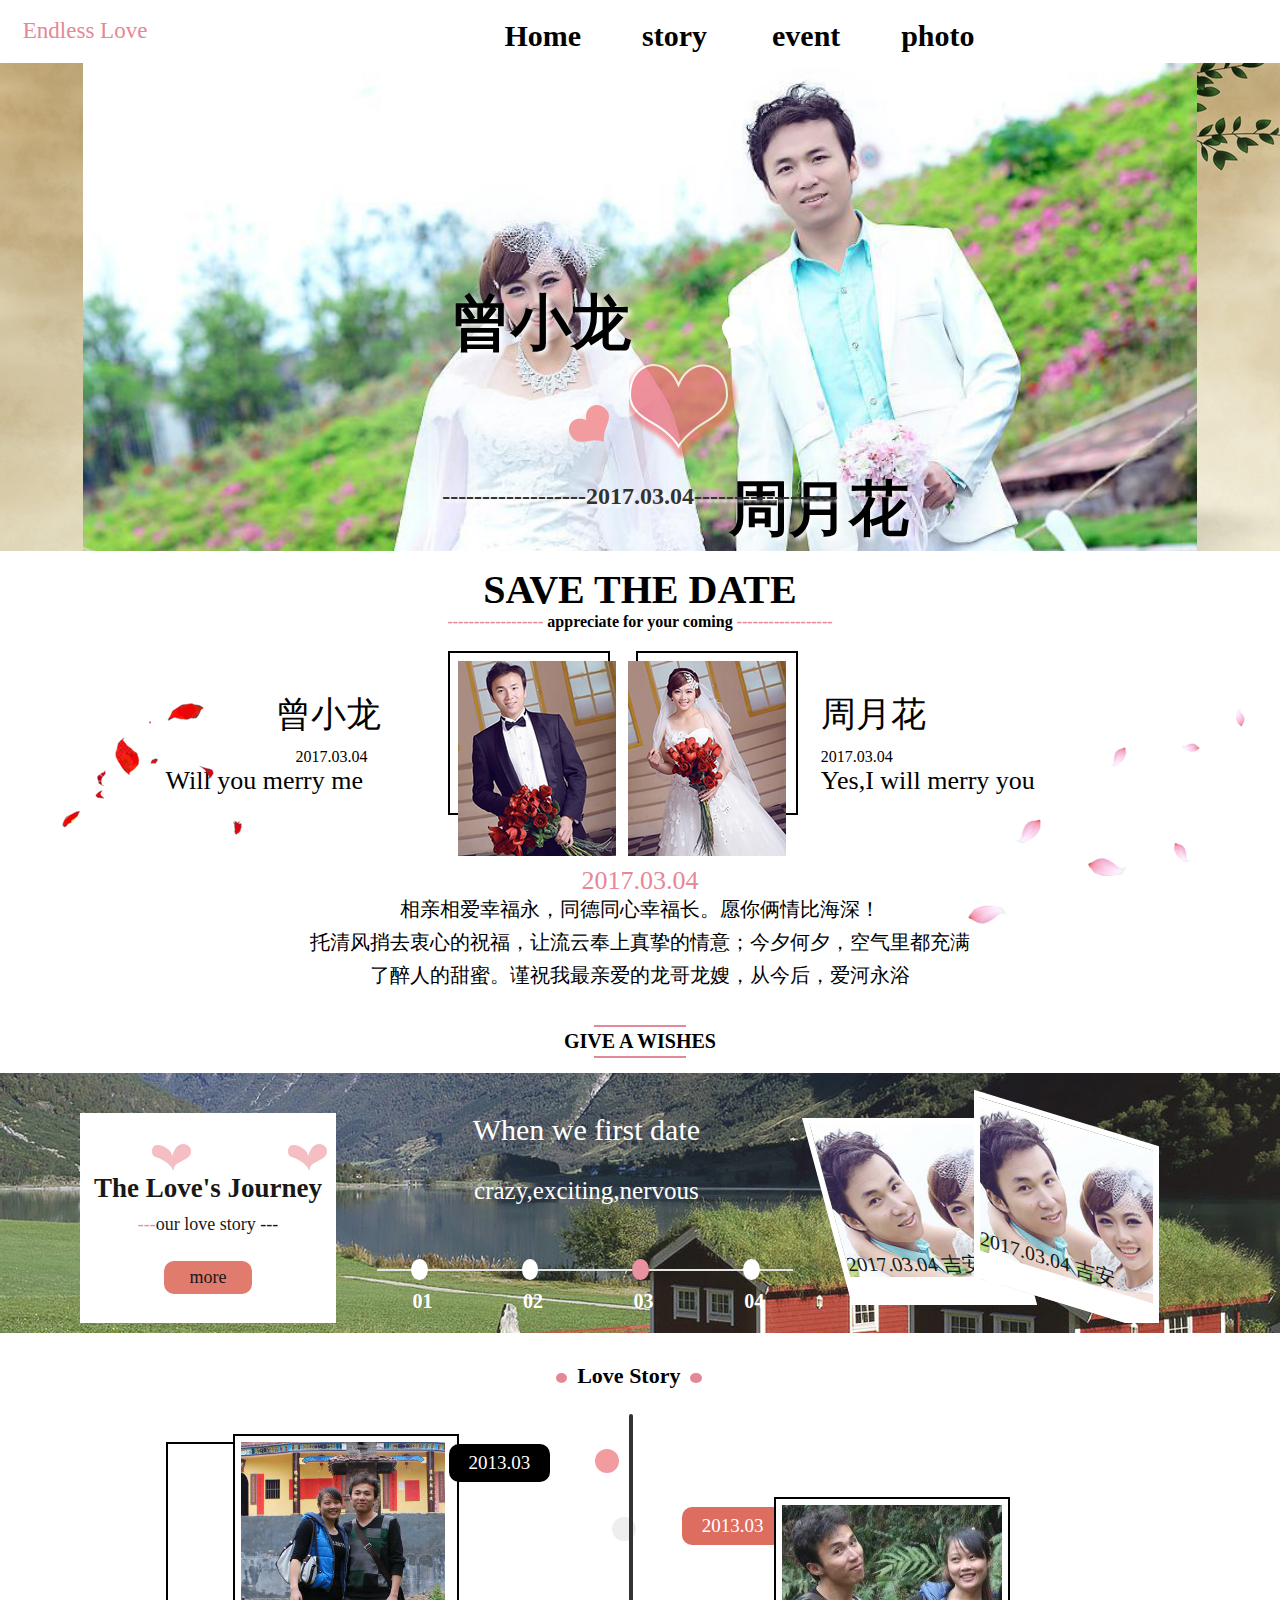
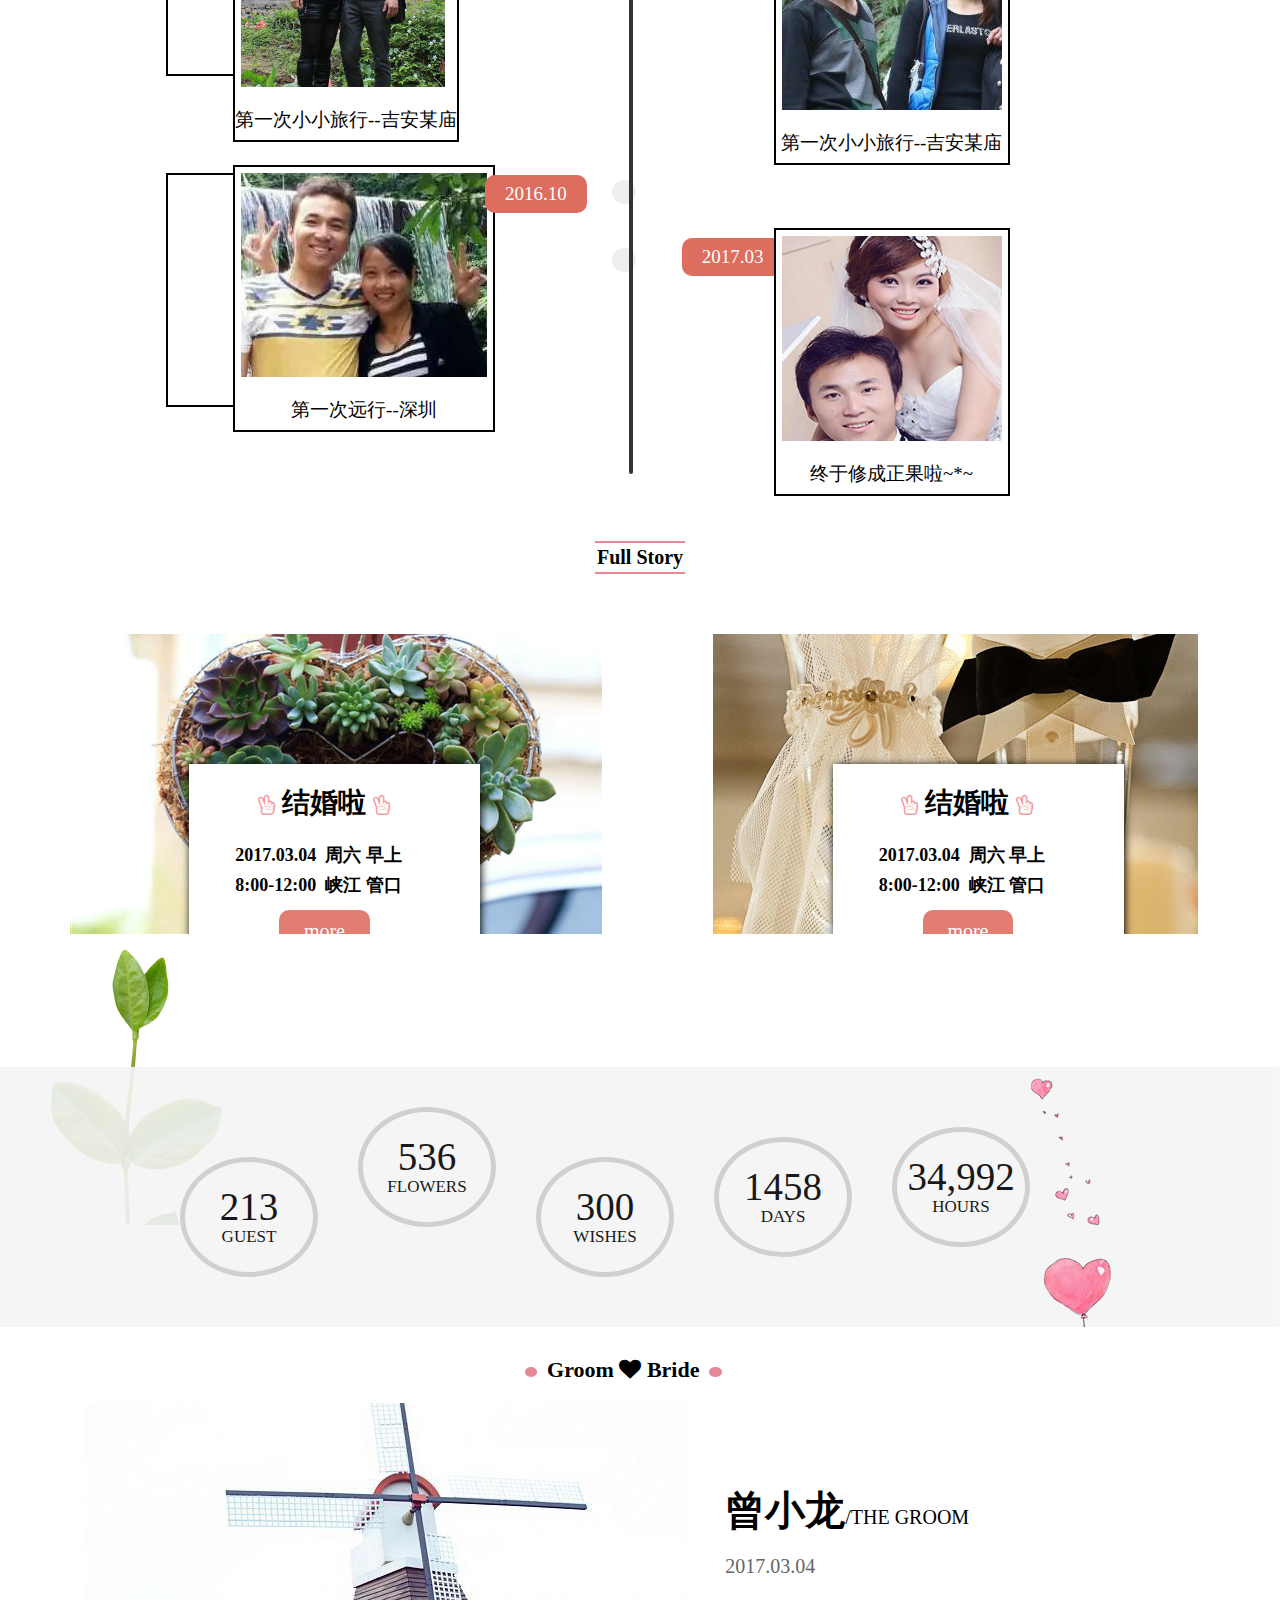
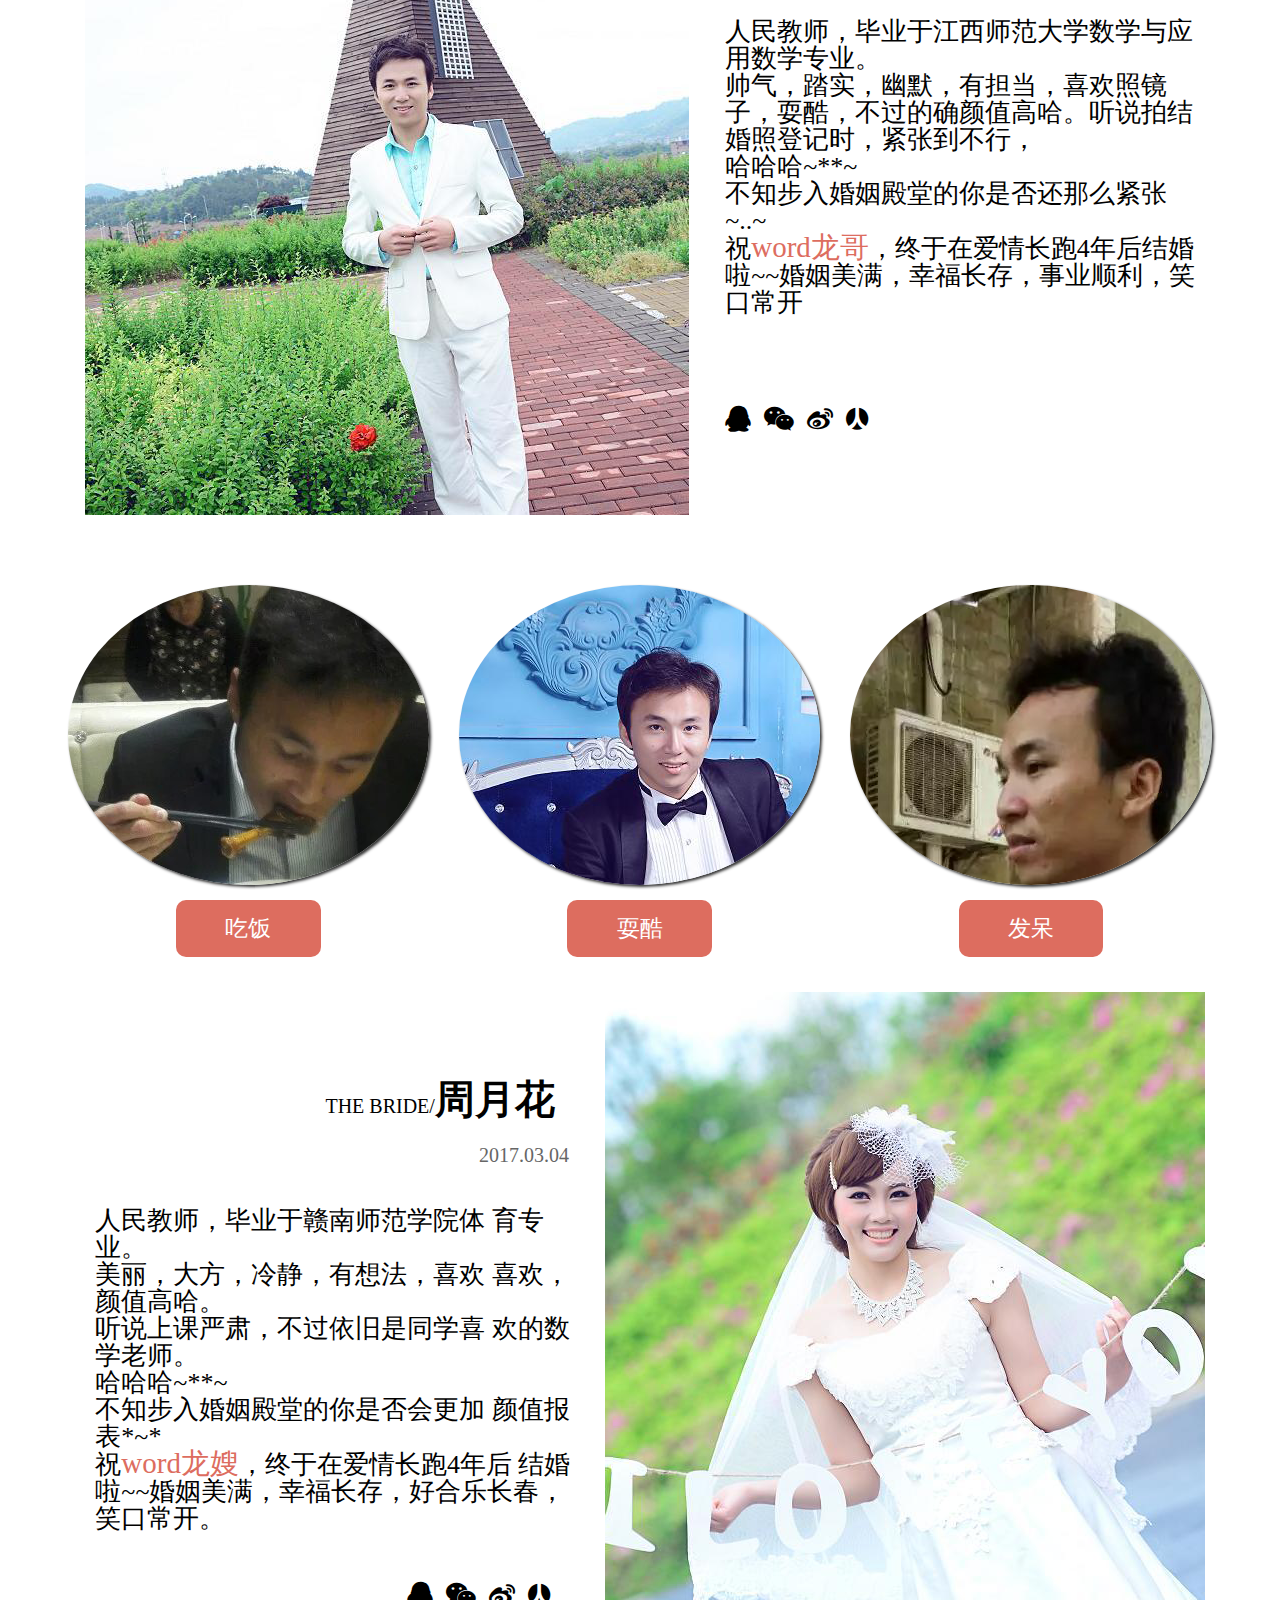
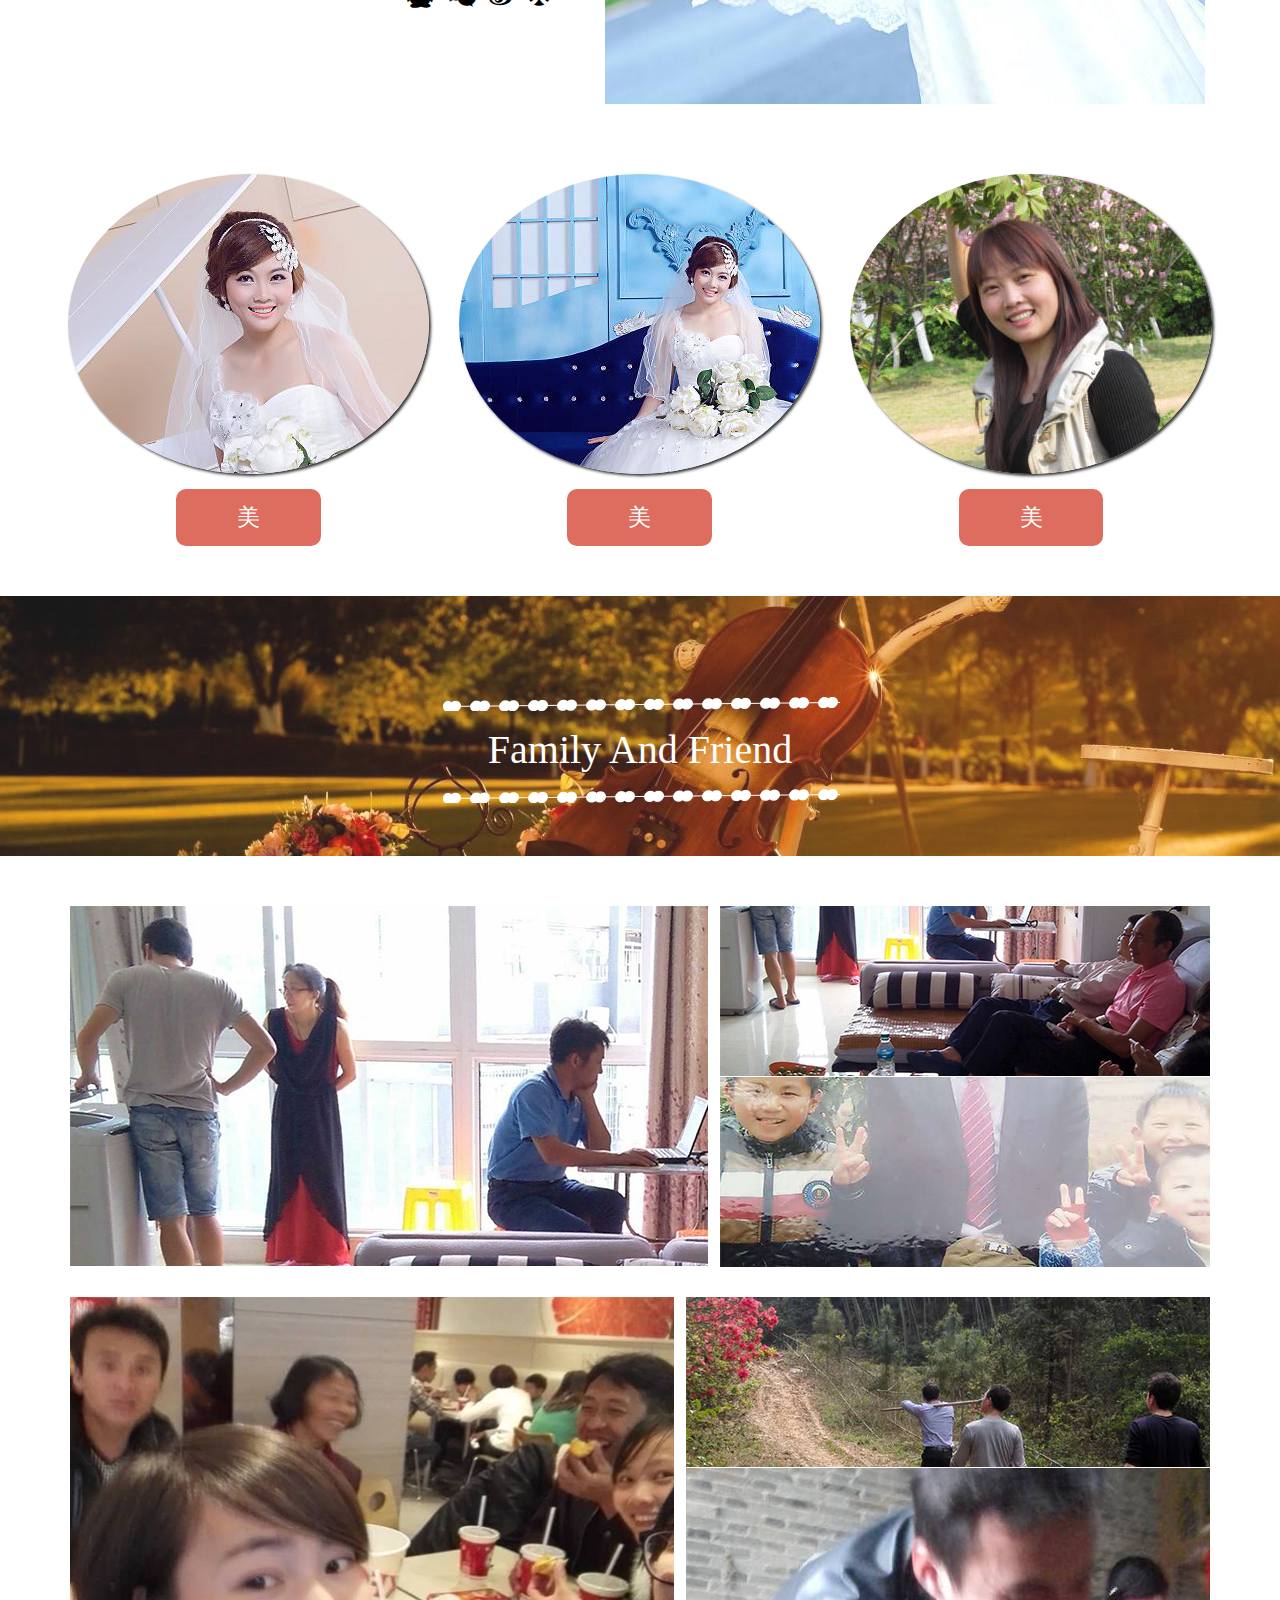
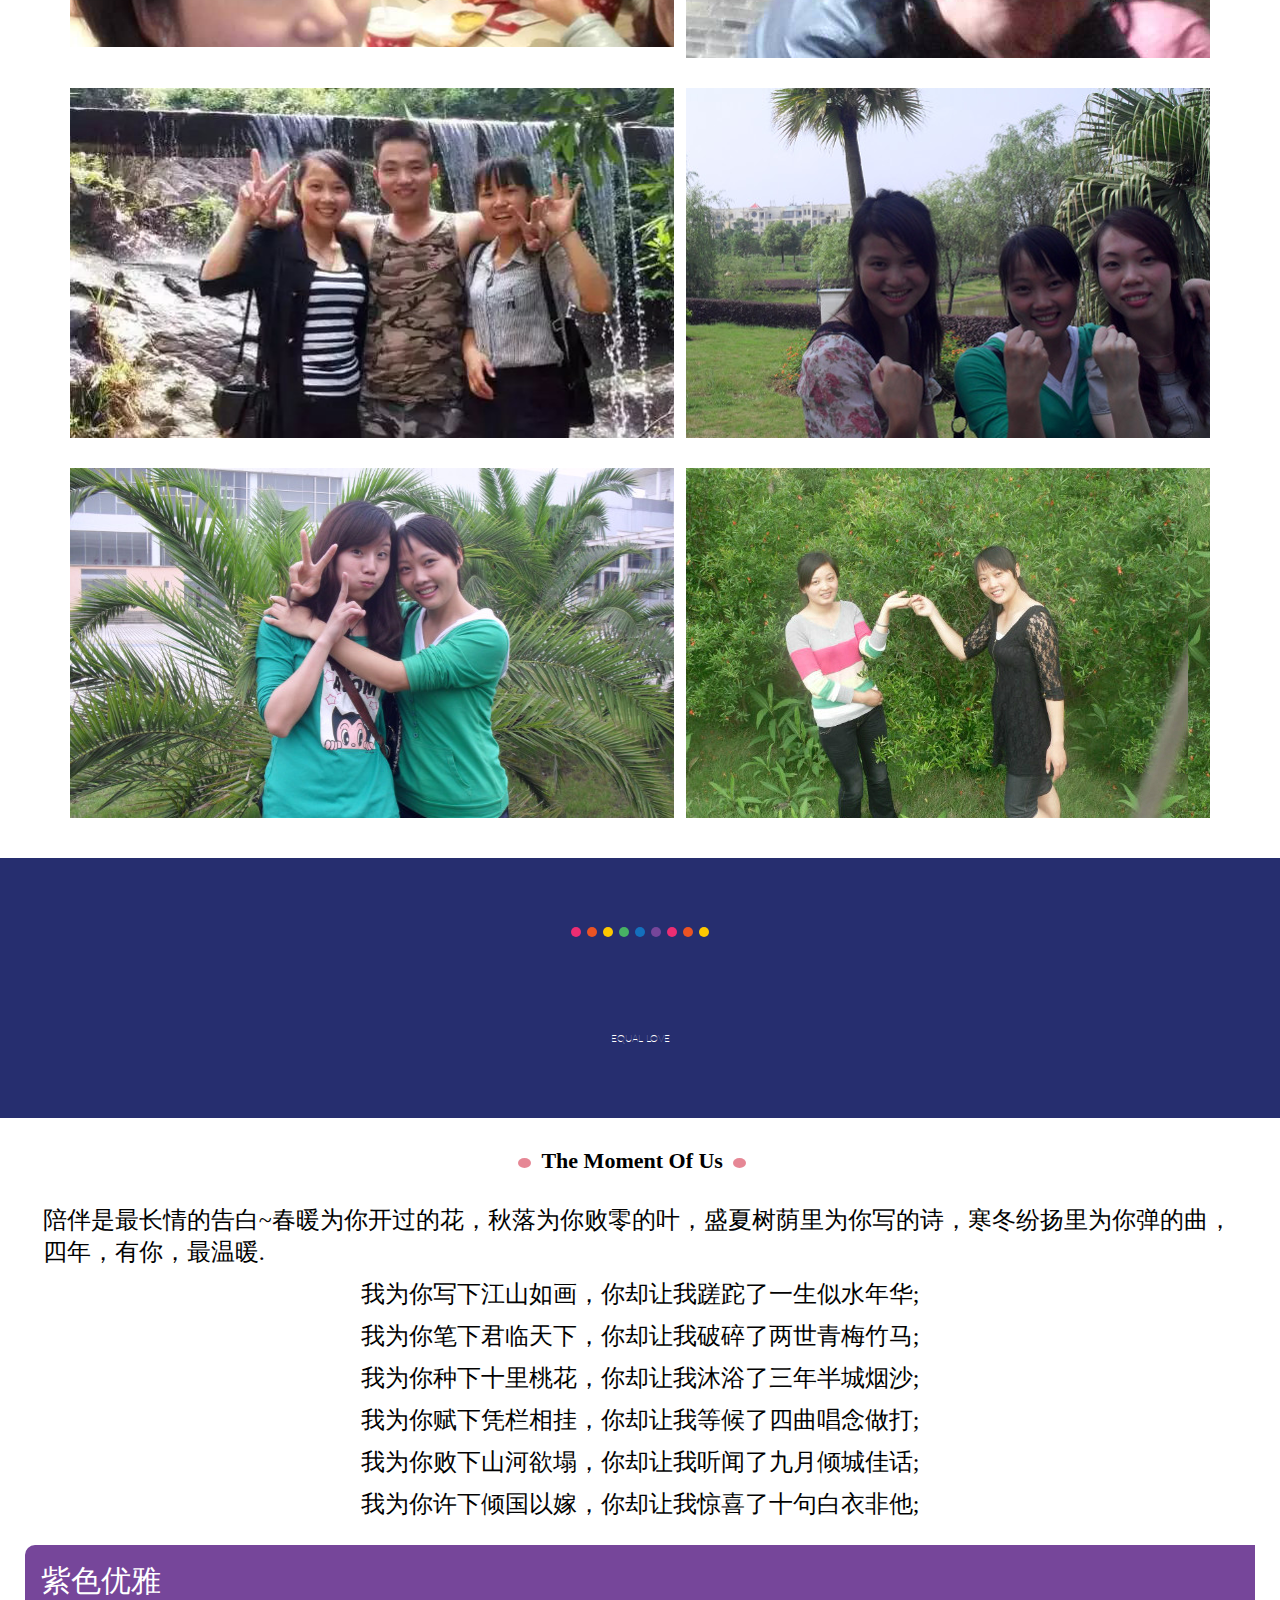
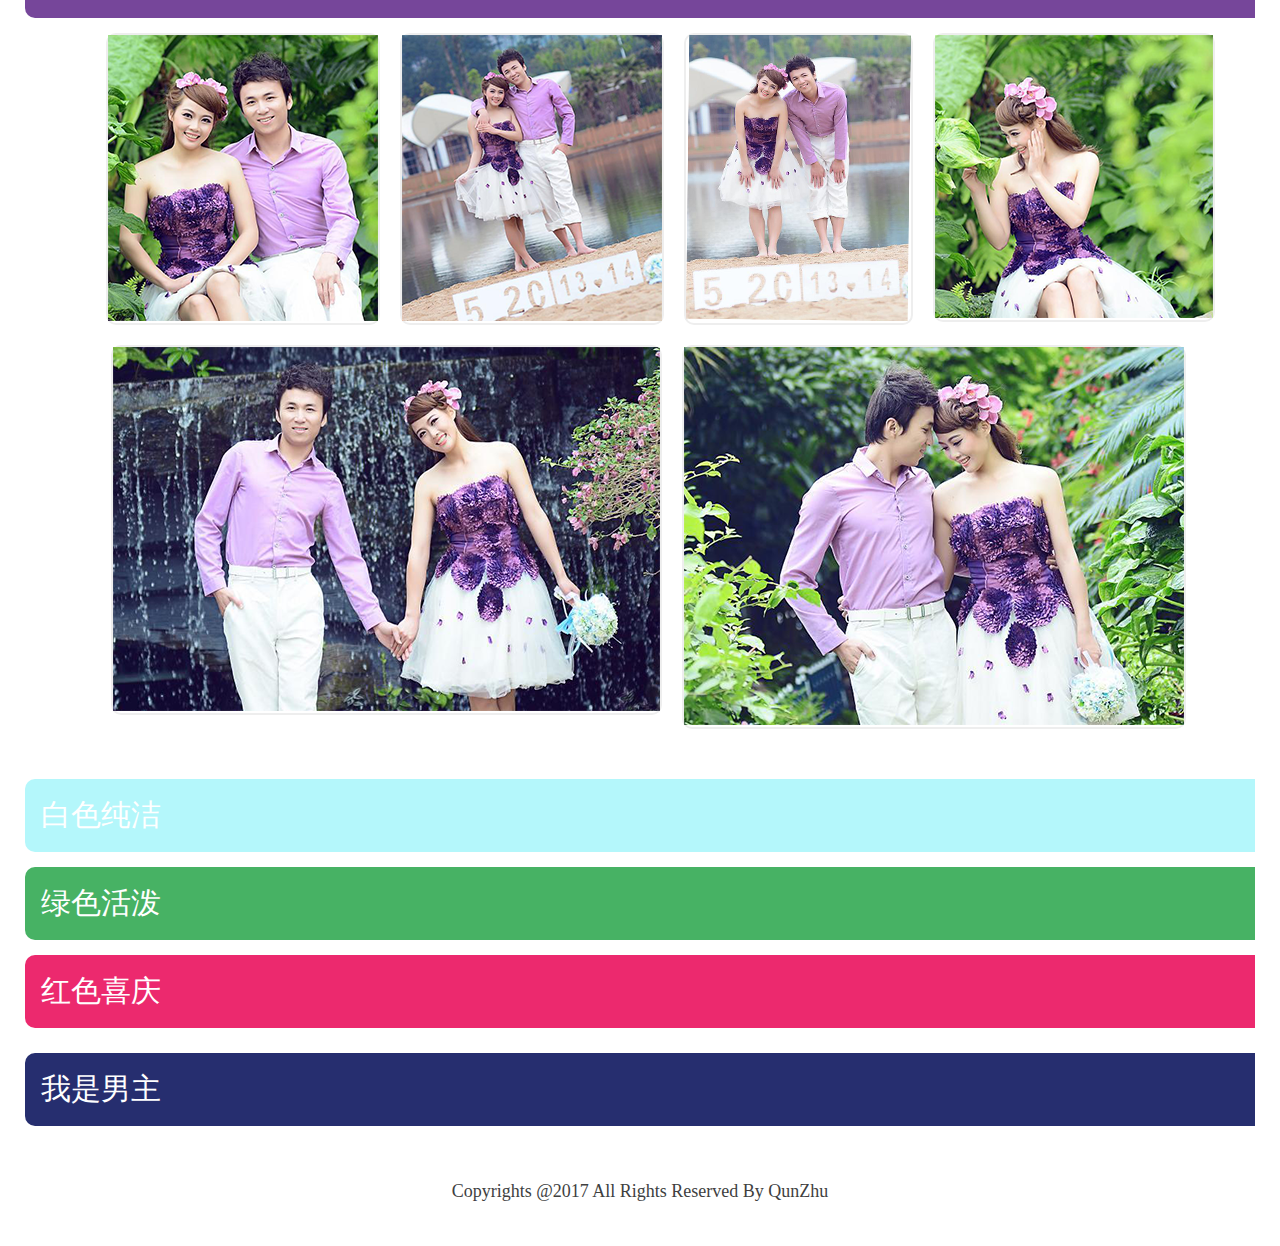
<file: index.html>
<!DOCTYPE html>
<html>
	<head>
		<meta charset="UTF-8">
		<title></title>
		<link rel="stylesheet" href="CSS/style.css" />
		<link rel="stylesheet" href="CSS/animate.min.css" />
		<link rel="stylesheet" href="CSS/font-awesome.min.css" />
		<script src="JS/jquery-3.1.1.min.js"></script>
		<script src="JS/jquery1.42.min.js"></script>
		
		<script src="JS/jquery.SuperSlide.2.1.1.js"></script>
		<script src="JS/index.js"></script>
	</head>
	<body>
		<div class="nav">
			    <p style="float:left" class="animated swing infinite">
			    	<span style="text-align: center;font-size:2.3rem;font-family:'Segoe Print';color:#e68795;padding-top:1.8rem;padding-left:1rem;display: block;">
			    		Endless Love
			    	</span>
			    </p>
			    <audio controls autoplay style="display: none;">
		           <source src="roman story.mp3"></source> 
	           </audio>
				<ul>
					<li><a href="">Home</a></li>
					<li><a href="#story">story</a></li>
					<li><a href="#event">event</a></li>
					<li><a href="#photo">photo</a></li>
				</ul>
		</div>
		<div class="banner">
			<div class="pic">
				<ul id="show">
					<li><img src="images/banner1.png" alt=""></li>
				</ul>
				<ul id="dot">
					<li class="round"><a href="#"></a></li>
					<li><a href="#"></a></li>
					<li><a href="#"></a></li>
					<li><a href="#"></a></li>
					<li><a href="#"></a></li>
				</ul>
				<div class="inner">
					<!--<div class="flower">
						<p><span>Endless</span><span>Love</span></p>
					</div>-->
					<ul class="name">
						<li class="animated fadeInDown">曾小龙</li>
						<li><img src="images/heart1.png"  class="animated infinite pulse"></li>
						<li class="animated fadeInDown">周月花</li>
					</ul>
					<p class="date"><span>------------------</span><span>2017.03.04</span><span>------------------</span></p>
				</div>
			</div>
		</div>
		</div>
		<div class="about" style="position: relative;">
			<img src="images/h1.png" alt="" / style="position: absolute;top:10rem;left:2rem;">
			<img src="images/h2.png" alt="" /style="position: absolute;top:14rem;right:2rem;" class=""
			<img src="images/heart4.png" alt="心形" />
			<h1>SAVE THE DATE</h1>
			<p class="date"><span>------------------</span><span>&nbsp;appreciate for your coming&nbsp;</span><span>------------------</span></p>
			<ul class="ul1">
				<li class="ul1_li">
					<p>曾小龙</p>
					<p>2017.03.04</p>
					<p>Will you merry me</p>
				</li>
				<li></li>
				<li><img src="images/pic2.png"></li>
				<li></li>
				<li><img src="images/pic1.png"></li>
				
				<li class="ul1_li1">
					<p>周月花</p>
					<p>2017.03.04</p>
					<p>Yes,I will merry you</p>
				</li>
			</ul>
			<h3>2017.03.04</h3>
			<p class="pp">相亲相爱幸福永，同德同心幸福长。愿你俩情比海深！</p>
			<p class="pp">托清风捎去衷心的祝福，让流云奉上真挚的情意；今夕何夕，空气里都充满</p>
			<p class="pp">了醉人的甜蜜。谨祝我最亲爱的龙哥龙嫂，从今后，爱河永浴</p>
		</div>
		<div class="wishes"  id="story">
			<p></p>
			<p>GIVE A WISHES</p>
			<p></p>
			<div class="wishes_con">
				<ul>
					<li>
						<img src="images/heart5.png" alt="比心"   class="animated infinite pulse" />
						<img src="images/heart5.png" alt="比心"    class="animated infinite pulse" />
						<h1>The Love's Journey</h1>
						<h2><span>---</span>our love story <span>---</span></h2>
						<p>more</p>
					</li>
					<li>
						<h3>When we first date</h3>
						<h5>crazy,exciting,nervous</h5>
						<div class="line"></div>
                        <div class="ul-img">
	  			            <ul>
				  			    <li class="circle"></li>
				  			    <li>01</li>
				  			</ul>
	  			            <ul class="img1">
		  			            <li class="circle"></li>
		  			            <li>02</li>
	  			            </ul>
				  			<ul class="img2">
				  			    <li class="ti circle"></li>
				  			    <li>03</li>
				  			</ul>
				  			<ul class="img3">
				  			    <li class="circle"></li>
				  			    <li>04</li>
				  			</ul>
				  			<ul class="img4">
				  			    <li class="circle"></li>
				  			    <li>05</li>
				  			</ul>
				    </div>
					</li>
					<li>
						<span>2017.03.04 吉安</span>
						<span>2017.03.04 吉安</span>
					</li>
				</ul>
			</div>
		</div>
		<div class="story">
			<ul>
				<li></li>
				<li>Love Story</li>
				<li></li>
			</ul>
			<div class="story_main">
				<div class="cir"></div>
				<ul class="ul01">
					<li></li>
					<li>
						<img src="images/icon11.png" alt="比心" />
						<p>第一次小小旅行--吉安某庙</p>
					</li>
					<li class="animated ani">2013.03</li>
					<li></li>
				</ul>
				<ul class="ul02">
					<li></li>
					<li class="animated ani">2013.03</li>
					<li>
						<img src="images/icon2.png" alt="比心" />
						<p>第一次小小旅行--吉安某庙</p>
					</li>
				</ul>
				<ul class="ul01 ul03">
					<li></li>
					<li>
						<img src="images/icon3.png" alt="比心" />
						<p>第一次远行--深圳</p>
					</li>
					<li class="animated ani">2016.10</li>
					<li></li>
				</ul>
				<ul class="ul02">
					<li></li>
					<li class="animated ani">2017.03</li>
					<li>
						<img src="images/icon4.png" alt="比心" />
						<p>终于修成正果啦~*~</p>
					</li>
				</ul>
			</div>
			<p></p>
			<p class="full">Full Story</p>
			<p></p>
			<div class="gc">
	          <div class="left">
	             <img src="images/img1.png" alt="">
	             <div class="co">
	             	<h2><i class="fa fa-hand-peace-o"></i>&nbsp;结婚啦&nbsp;<i class="fa fa-hand-peace-o"></i></h2>
	                <p>2017.03.04&nbsp;&nbsp;周六 早上</p>
	                <p>8:00-12:00&nbsp;&nbsp;峡江 管口</p>
	                <a href="#">more</a>
	                <!--< class="shopcar">more</p>-->
	             </div>
	           </div>
	            <div class="left right">
	             <img src="images/img2.png" alt="">
	             <div class="co">
	             	<h2><i class="fa fa-hand-peace-o"></i>&nbsp;结婚啦&nbsp;<i class="fa fa-hand-peace-o"></i></h2>
	               <p>2017.03.04&nbsp;&nbsp;周六 早上</p>
	               <p>8:00-12:00&nbsp;&nbsp;峡江 管口</p>
	               <a href="#">more</a>
	             </div>
	          </div>
            </div>
		</div>
		<img src="images/01.png" alt="" class="time_leave" />
		<div class="time">			
			<p><span>213</span><span>GUEST</span></p>
			<p><span>536</span><span>FLOWERS</span></p>
			<p><span>300</span><span>WISHES</span></p>
			<p><span>1458</span><span>DAYS</span></p>
			<p><span>34,992</span><span>HOURS</span></p>
			<img src="images/08.png" alt="比心" / class="im">
		</div>
		<div class="intro">
			<ul>
				<li></li>
				<li>Groom&nbsp;<i class="fa fa-heart animated infinite pulse"></i>&nbsp;Bride</li>
				<li></li>
			</ul>
			<div class="lg">
				<img src="images/pic4.png" alt="" />
				<div class="lg_intro">
					<h2>曾小龙<span>/THE GROOM</span></h2>
					<h6>2017.03.04</h6>
					<p>人民教师，毕业于江西师范大学数学与应用数学专业。</p>
					<p>帅气，踏实，幽默，有担当，喜欢照镜子，耍酷，不过的确颜值高哈。听说拍结婚照登记时，紧张到不行，</p>
					<p>哈哈哈~**~</p>
					<p>不知步入婚姻殿堂的你是否还那么紧张~..~</p>
                    <p>祝<span>word龙哥</span>，终于在爱情长跑4年后结婚啦~~婚姻美满，幸福长存，事业顺利，笑口常开</p>
                    <p><i class="fa fa-qq"></i><i class="fa fa-wechat"></i><i class="fa fa-weibo"></i><i class="fa fa-renren"></i></p>					
                </div>
          
		    <div class="lg_ul">
                	<ul>
                		<li class="li01">
                			<p>唯有美食不可辜负</p>
                		</li>
                		<li>
                			<a href="#">吃饭</a>
                		</li>
                	</ul>
                	<ul>
                		<li class="li02">
                			<p><span>你，</span>
                				<span>注定是我倾心驻足的风景。</span>
                			</p>
                		</li>
                		<li>
                			<a href="#">耍酷</a>
                		</li>
                	</ul>
                	<ul>
                		<li class="li03">
                			<p>
                				<span>我喜欢</span>
                				<span>我望向别处时</span>
                				<span>你落在我身上的目光</span>
                			</p>
                			
                		</li>
                		<li>
                			<a href="#">发呆</a>
                		</li>
                	</ul>
                </div>
			</div>
			<div class="lg ls">
				
				<div class="lg_intro">
					<h2><span>THE BRIDE/</span>周月花</h2>
					<h6>2017.03.04</h6>
					<p>人民教师，毕业于赣南师范学院体
育专业。</p>
					<p>美丽，大方，冷静，有想法，喜欢
喜欢，颜值高哈。</p>
					<p>听说上课严肃，不过依旧是同学喜
欢的数学老师。</p>
					<p>哈哈哈~**~</p>
                    <p>不知步入婚姻殿堂的你是否会更加
颜值报表*~*</p>
<p>祝<span>word龙嫂</span>，终于在爱情长跑4年后
结婚啦~~婚姻美满，幸福长存，好合乐长春，笑口常开。</p>
                    <p><i class="fa fa-qq"></i><i class="fa fa-wechat"></i><i class="fa fa-weibo"></i><i class="fa fa-renren"></i></p>					
                </div>
                <img src="images/pic8.png" alt=""/>
                <div class="lg_ul ls_ul">
                	<ul>
                		<li class="li01">
                			<p>如花美眷，似水流年</p>
                		</li>
                		<li>
                			<a href="#">美</a>
                		</li>
                	</ul>
                	<ul>
                		<li class="li02">
                			<p>人生有你，阳光灿烂。</p>
                		</li>
                		<li>
                			<a href="#">美</a>
                		</li>
                	</ul>
                	<ul>
                		<li class="li03">
                			<p><span>渴望</span>
                				<span>时光的长河里，</span>
                				<span>与你牵手，不离不弃，</span>
                				<span>享受点点滴滴的快乐</span>
                			</p>
                		</li>
                		<li>
                			<a href="#">美</a>
                		</li>
                	</ul>
                </div>
            </div>
            </div>
        <div class="guiter" id="event">
            	<img src="images/img3.png" alt="花生" />
            	<h1>Family And Friend</h1>
            	<img src="images/img3.png" alt="花生" />
            </div>
        <div class="memory">
            	<div class="memory_lg">
            		<div class="lf">
            			<div class="lf_left">
            				<h1>搬进新家啦~</h1>
            				<p>2014.10.01</p>
            				<p>大舅,小姨,还有龙哥,聊啥呢,好想知道啊~</p>
            			</div>
            		</div>
            		<ul class="rg">
            			<li>
            				<div class="rg_right">
            				  <p>2014.10.01</p>
            			      <p>大姨夫,小姨夫,还有可爱的兔子~</p>
            				</div>
            		    </li>
            			<li>
            				<div class="rg_right rig">
            				  <p>记不清哪年的大年初二</p>
            			      <p>浩楠,敏子,萌萌,博楠,哎呀,真的是帅的一塌糊涂呀~</p>
            				</div>
            			</li>
            		</ul>
            	</div>
            	<div class="memory_lg we">
            		<div class="lf">
            			<div class="lf_left">
            				<p>2016过年</p>
            				<p>新余肯德基，外婆,小舅,龙哥龙嫂,欣姐，当然还有我（请忽略）浩南一行人吃的不亦说乎</p>
            			</div>
            		</div>
            		<ul class="rg">
            			<li>
            				<div class="rg_right">
            				  <p>2016.4.05</p>
            			      <p>二舅,小舅,龙哥雄赳赳,气昂昂地扛着铲上山挖竹笋啦~</p>
            				</div>
            		    </li>
            			<li>
            				<div class="rg_right rig">
            				  <p>2017大年初四</p>
            			      <p>我妈(龙哥的大姨)忙了一天啦~</p>
            				</div>
            			</li>
            		</ul>
            	</div>
                <div class="memory_lg we memory_ls">
            		<div class="lf">
            			<div class="lf_left">
            				<p>2016.10</p>
            				<p>深圳之行,兄弟姐妹情深~</p>
            			</div>
            		</div>
            		<div class="rg">
            			<div class="rg_right">
            				  <p>大学那段青涩时光</p>
            			      <p>来来来,看谁最有力</p>
            			</div>
            		</div>
            	</div>
            	<div class="memory_lg we memory_ls fri">
            		<div class="lf">
            			<div class="lf_left">
            				<p>2012</p>
            				<p>大学友情依旧可以那么纯真~</p>
            			</div>
            		</div>
            		<div class="rg">
            			<div class="rg_right">
            				  <p>大学那段青涩时光</p>
            			      <p>我在花丛笑</p>
            			</div>
            		</div>
            	</div>
            </div>
		 <div class="guiter1"  id="photo">
			        <div class="flex-container">
						<div class="unit">
						    <div class="heart">
						      <div class="heart-piece-0"></div>
						      <div class="heart-piece-1"></div>
						      <div class="heart-piece-2"></div>
						      <div class="heart-piece-3"></div>
						      <div class="heart-piece-4"></div>
						      <div class="heart-piece-5"></div>
						      <div class="heart-piece-6"></div>
						      <div class="heart-piece-7"></div>
						      <div class="heart-piece-8"></div>
						    </div>
						    <p>equal love</p>
						</div>
		            </div>
                </div>
        </div>
        <div class="moment">
            	<ul>
					<li></li>
					<li>The Moment Of Us</li>
					<li></li>
				</ul>
				<p>陪伴是最长情的告白~春暖为你开过的花，秋落为你败零的叶，盛夏树荫里为你写的诗，寒冬纷扬里为你弹的曲，四年，有你，最温暖.</p>
				<p>我为你写下江山如画，你却让我蹉跎了一生似水年华;</p>
				<p>我为你笔下君临天下，你却让我破碎了两世青梅竹马;</p>
				<p>我为你种下十里桃花，你却让我沐浴了三年半城烟沙;</p>
				<p>我为你赋下凭栏相挂，你却让我等候了四曲唱念做打;</p>
				<p>我为你败下山河欲塌，你却让我听闻了九月倾城佳话;</p>
				<p>我为你许下倾国以嫁，你却让我惊喜了十句白衣非他;</p>
        </div>
        <div class="main">
 <!--紫色优雅-->
           <div class="pure">
           	  <h1 class="song">紫色优雅</h1>
           	  <ul class="ul_pure hover">
           	  	 <li>
           	  	 	<img src="images/p1.png" alt="" />
           	  	 	<div class="n1">
           	  	 		<i class="fa fa-heart animated">收藏</i><i class="fa fa-share-alt animated">&nbsp;分享&nbsp;</i><i class="fa fa-thumbs-o-up animated">&nbsp;点赞&nbsp;</i>
           	  	 	</div>
           	  	 </li>
           	  	 <li>
           	  	 	<img src="images/p2.png" alt="" />
           	  	    <div class="n1">
           	  	 		<i class="fa fa-heart animated">收藏</i><i class="fa fa-share-alt animated">&nbsp;分享&nbsp;</i><i class="fa fa-thumbs-o-up animated">&nbsp;点赞&nbsp;</i>
           	  	 	</div>
           	  	 </li>
           	  	 <li>
           	  	 	<img src="images/p3.png" alt="" />
           	  	    <div class="n1">
           	  	 		<i class="fa fa-heart animated">收藏</i><i class="fa fa-share-alt animated">&nbsp;分享&nbsp;</i><i class="fa fa-thumbs-o-up animated">&nbsp;点赞&nbsp;</i>
           	  	 	</div>
           	  	 </li>
           	  	 <li>
           	  	 	<img src="images/p4.png" alt="" />
           	  	    <div class="n1">
           	  	 		<i class="fa fa-heart animated">收藏</i><i class="fa fa-share-alt animated">&nbsp;分享&nbsp;</i><i class="fa fa-thumbs-o-up animated">&nbsp;点赞&nbsp;</i>
           	  	 	</div>
           	  	 </li>
           	  	 <li>
           	  	 	<img src="images/p5.png" alt="" />
           	  	    <div class="n1">
           	  	 		<i class="fa fa-heart animated">收藏</i><i class="fa fa-share-alt animated">&nbsp;分享&nbsp;</i><i class="fa fa-thumbs-o-up animated">&nbsp;点赞&nbsp;</i>
           	  	 	</div>
           	  	 </li>
           	  	 <li>
           	  	 	<img src="images/p6.png" alt="" />
           	  	    <div class="n1">
           	  	 		<i class="fa fa-heart animated">收藏</i><i class="fa fa-share-alt animated">&nbsp;分享&nbsp;</i><i class="fa fa-thumbs-o-up animated">&nbsp;点赞&nbsp;</i>
           	  	 	</div>
           	  	 </li>
           	  </ul>
           </div> 
 <!--白色纯洁-->
           <div class="white">
           	  <h1  class="song">白色纯洁</h1>
           	  <ul class="ul_white">
           	  	 <li id="zan">
           	  	 	<img src="images/w4.png" alt="比心" />
           	  	    <div class="n1">
           	  	 		<i class="fa fa-heart animated">收藏</i><i class="fa fa-share-alt animated">&nbsp;分享&nbsp;</i><i class="fa fa-thumbs-o-up animated">&nbsp;点赞&nbsp;</i>
           	  	 	</div>
           	  	 </li>
           	  	 <li>
           	  	 	<img src="images/w1.png" alt="比心" />
           	  	    <div class="n1">
           	  	 		<i class="fa fa-heart animated">收藏</i><i class="fa fa-share-alt animated">&nbsp;分享&nbsp;</i><i class="fa fa-thumbs-o-up animated">&nbsp;点赞&nbsp;</i>
           	  	 	</div>
           	  	 </li>
           	  	 <li>
           	  	 	<img src="images/w3.png" alt="比心" />
           	  	    <div class="n1">
           	  	 		<i class="fa fa-heart animated">收藏</i><i class="fa fa-share-alt animated">&nbsp;分享&nbsp;</i><i class="fa fa-thumbs-o-up animated">&nbsp;点赞&nbsp;</i>
           	  	 	</div>
           	  	 </li>
           	  	 <li>
           	  	 	<img src="images/w2.png" alt="比心" />
           	  	    <div class="n1">
           	  	 		<i class="fa fa-heart animated">收藏</i><i class="fa fa-share-alt animated">&nbsp;分享&nbsp;</i><i class="fa fa-thumbs-o-up animated">&nbsp;点赞&nbsp;</i>
           	  	 	</div>
           	  	 </li>
           	  	 <!--<li><img src="images/p5.png" alt="" /></li>
           	  	 <li><img src="images/p6.png" alt="" /></li>-->
           	  </ul>
           	  <div class="tupian">
           	  	<div class="demo" id="demo">
           	  		<div class="indemo">
           	  			<div class="demo1" id="demo1">
           	  				<li>
           	  					<div class="line_top"></div>
							    <div class="line_bottom"></div>
								<div class="line_left"></div>
								<div class="line_right"></div>
           	  				    <img src="images/w5.png" alt="比心" /> 
           	  				    <div class="n1">
           	  	 		<i class="fa fa-heart animated">收藏</i><i class="fa fa-share-alt animated">&nbsp;分享&nbsp;</i><i class="fa fa-thumbs-o-up animated">&nbsp;点赞&nbsp;</i>
           	  	 	</div>
           	  				</li>
			           	  	<li>
			           	  		<div class="line_top"></div>
							    <div class="line_bottom"></div>
								<div class="line_left"></div>
								<div class="line_right"></div>
           	  					<img src="images/w6.png" alt="比心" />
           	  					<div class="n1">
           	  	 		<i class="fa fa-heart animated">收藏</i><i class="fa fa-share-alt animated">&nbsp;分享&nbsp;</i><i class="fa fa-thumbs-o-up animated">&nbsp;点赞&nbsp;</i>
           	  	 	</div>
           	  				</li>
			           	  	<li>
			           	  		<div class="line_top"></div>
							    <div class="line_bottom"></div>
								<div class="line_left"></div>
								<div class="line_right"></div>
           	  					<img src="images/w7.png" alt="比心" />
           	  					<div class="n1">
           	  	 		<i class="fa fa-heart animated">收藏</i><i class="fa fa-share-alt animated">&nbsp;分享&nbsp;</i><i class="fa fa-thumbs-o-up animated">&nbsp;点赞&nbsp;</i>
           	  	 	</div>
           	  				</li>
			           	  	<li>
			           	  		<div class="line_top"></div>
							    <div class="line_bottom"></div>
								<div class="line_left"></div>
								<div class="line_right"></div>
           	  					<img src="images/w8.png" alt="比心" />
           	  					<div class="n1">
           	  	 		<i class="fa fa-heart animated">收藏</i><i class="fa fa-share-alt animated">&nbsp;分享&nbsp;</i><i class="fa fa-thumbs-o-up animated">&nbsp;点赞&nbsp;</i>
           	  	 	</div>
           	  				</li>
           	  				<li>
           	  					<div class="line_top"></div>
							    <div class="line_bottom"></div>
								<div class="line_left"></div>
								<div class="line_right"></div>
           	  					<img src="images/w9.png" alt="比心" />
           	  					<div class="n1">
           	  	 		<i class="fa fa-heart animated">收藏</i><i class="fa fa-share-alt animated">&nbsp;分享&nbsp;</i><i class="fa fa-thumbs-o-up animated">&nbsp;点赞&nbsp;</i>
           	  	 	</div>
           	  				</li>
           	  			</div>
           	  			<div id="demo2" class="demo2">
           	  				
           	  			</div>
           	  		</div>
           	  	</div>
           	  </div>
           </div> 	
 <!--绿色活泼-->         
          <div class="pure green">
           	  <h1  class="song">绿色活泼</h1>
           	  <ul class="ul_pure">
           	  	 <li>
           	  	 	<img src="images/g1.png" alt="" />
           	  	 	<div class="n1">
           	  	 		<i class="fa fa-heart animated">收藏</i><i class="fa fa-share-alt animated">&nbsp;分享&nbsp;</i><i class="fa fa-thumbs-o-up animated">&nbsp;点赞&nbsp;</i>
           	  	 	</div>
           	  	 </li>
           	  	 <li>
           	  	 	<img src="images/g4.png" alt="" />
           	  	    <div class="n1">
           	  	 		<i class="fa fa-heart animated">收藏</i><i class="fa fa-share-alt animated">&nbsp;分享&nbsp;</i><i class="fa fa-thumbs-o-up animated">&nbsp;点赞&nbsp;</i>
           	  	 	</div>
           	  	 </li>
           	  	 <li>
           	  	 	<img src="images/g3.png" alt="" />
           	  	    <div class="n1">
           	  	 		<i class="fa fa-heart animated">收藏</i><i class="fa fa-share-alt animated">&nbsp;分享&nbsp;</i><i class="fa fa-thumbs-o-up animated">&nbsp;点赞&nbsp;</i>
           	  	 	</div>
           	  	 </li>
           	  	 <li>
           	  	 	<img src="images/g2.png" alt="" />
           	  	    <div class="n1">
           	  	 		<i class="fa fa-heart animated">收藏</i><i class="fa fa-share-alt animated">&nbsp;分享&nbsp;</i><i class="fa fa-thumbs-o-up animated">&nbsp;点赞&nbsp;</i>
           	  	 	</div>
           	  	 </li>
           	  	 <li>
           	  	 	<img src="images/g5.png" alt="" />
           	  	    <div class="n1">
           	  	 		<i class="fa fa-heart animated">收藏</i><i class="fa fa-share-alt animated">&nbsp;分享&nbsp;</i><i class="fa fa-thumbs-o-up animated">&nbsp;点赞&nbsp;</i>
           	  	 	</div>
           	  	 </li>
           	  	 <li>
           	  	 	<img src="images/g6.png" alt="" />
           	  	    <div class="n1">
           	  	 		<i class="fa fa-heart animated">收藏</i><i class="fa fa-share-alt animated">&nbsp;分享&nbsp;</i><i class="fa fa-thumbs-o-up animated">&nbsp;点赞&nbsp;</i>
           	  	 	</div>
           	  	 </li>
           	  </ul>
           </div>  
<!--红色喜庆-->
           <div class="red">
           	  <h1  class="song">红色喜庆</h1>
           	  <div class="nupian">
           	  	<div class="nemo" id="nemo">
           	  		<div class="innemo">
           	  			<div class="nemo1" id="nemo1">
           	  				<li>
           	  				    <img src="images/red/pic1.png" alt="比心" /> 
           	  				    <div class="n1">
           	  	 		<i class="fa fa-heart animated">收藏</i><i class="fa fa-share-alt animated">&nbsp;分享&nbsp;</i><i class="fa fa-thumbs-o-up animated">&nbsp;点赞&nbsp;</i>
           	  	 	</div>
           	  				</li>
			           	  	<li>
           	  					<img src="images/red/pic2.png" alt="比心" />
           	  					<div class="n1">
           	  	 		<i class="fa fa-heart animated">收藏</i><i class="fa fa-share-alt animated">&nbsp;分享&nbsp;</i><i class="fa fa-thumbs-o-up animated">&nbsp;点赞&nbsp;</i>
           	  	 	</div>
           	  				</li>
			           	  	<li>
           	  					<img src="images/red/pic3.png" alt="比心" />
           	  					<div class="n1">
           	  	 		<i class="fa fa-heart animated">收藏</i><i class="fa fa-share-alt animated">&nbsp;分享&nbsp;</i><i class="fa fa-thumbs-o-up animated">&nbsp;点赞&nbsp;</i>
           	  	 	</div>
           	  				</li>
			           	  	<li>
           	  					<img src="images/red/pic4.png" alt="比心" />
           	  					<div class="n1">
           	  	 		<i class="fa fa-heart animated">收藏</i><i class="fa fa-share-alt animated">&nbsp;分享&nbsp;</i><i class="fa fa-thumbs-o-up animated">&nbsp;点赞&nbsp;</i>
           	  	 	</div>
           	  				</li>
           	  				<li>
           	  					<img src="images/red/pic5.png" alt="比心" />
           	  					<div class="n1">
           	  	 		<i class="fa fa-heart animated">收藏</i><i class="fa fa-share-alt animated">&nbsp;分享&nbsp;</i><i class="fa fa-thumbs-o-up animated">&nbsp;点赞&nbsp;</i>
           	  	 	</div>
           	  				</li>
           	  			</div>
           	  			<div id="nemo2" class="nemo2">
           	  				
           	  			</div>
           	  		</div>
           	  	</div>
           	  </div>
              <div class="banner1">
			    <div class="pic1">
				  <ul id="show1">
					 <li><img src="images/red/banner1.png" alt=""></li>
				  </ul>
				  <ul id="dot1">
					<li class="round"><a href="#"></a></li>
					<li><a href="#"></a></li>
					<li><a href="#"></a></li>
					<li><a href="#"></a></li>
				</ul>
				</div>
			  </div>
           </div>  
<!--我是男主-->
           <div class="man">
           	  <h1  class="song">我是男主</h1>
           	  <div class="mupian">
           	  	<div class="memo" id="memo">
           	  		<div class="inmemo">
           	  			<div class="memo1" id="memo1">
           	  				<li>
           	  				    <img src="images/man/01.png" alt="比心" /> 
           	  				    <div class="trans">
								    	<h3>群主</h3>
								    	<p>来自群主的奇思妙想</p>
						        </div>
           	  				    <div class="n1">
           	  	 		<i class="fa fa-heart animated">收藏</i><i class="fa fa-share-alt animated">&nbsp;分享&nbsp;</i><i class="fa fa-thumbs-o-up animated">&nbsp;点赞&nbsp;</i>
           	  	 	           </div>
           	  				</li>
			           	  	<li>
           	  					<img src="images/man/02.png" alt="比心" />
           	  					<div class="trans">
								    	<h3>群主</h3>
								    	<p>可爱的群主</p>
						        </div>
           	  					<div class="n1">
           	  	 		<i class="fa fa-heart animated">收藏</i><i class="fa fa-share-alt animated">&nbsp;分享&nbsp;</i><i class="fa fa-thumbs-o-up animated">&nbsp;点赞&nbsp;</i>
           	  	 	</div>
           	  				</li>
			           	  	<li>
           	  					<img src="images/man/03.png" alt="比心" />
           	  					<div class="trans">
								    	<h3>群主</h3>
								    	<p>不作不死的群主</p>
						        </div>
           	  					<div class="n1">
           	  	 		<i class="fa fa-heart animated">收藏</i><i class="fa fa-share-alt animated">&nbsp;分享&nbsp;</i><i class="fa fa-thumbs-o-up animated">&nbsp;点赞&nbsp;</i>
           	  	 	</div>
           	  				</li>
			           	  	<li>
           	  					<img src="images/man/04.png" alt="比心" />
           	  					<div class="trans">
								    	<h3>群主</h3>
								    	<p>努力工作的群主</p>
						        </div>
           	  					<div class="n1">
           	  	 		<i class="fa fa-heart animated">收藏</i><i class="fa fa-share-alt animated">&nbsp;分享&nbsp;</i><i class="fa fa-thumbs-o-up animated">&nbsp;点赞&nbsp;</i>
           	  	 	</div>
           	  				</li>
           	  				<li>
           	  					<img src="images/man/05.png" alt="比心" />
           	  					<div class="trans">
								    	<h3>群主</h3>
								    	<p>人见人爱的群主</p>
						        </div>
           	  					<div class="n1">
           	  	 		<i class="fa fa-heart animated">收藏</i><i class="fa fa-share-alt animated">&nbsp;分享&nbsp;</i><i class="fa fa-thumbs-o-up animated">&nbsp;点赞&nbsp;</i>
           	  	 	</div>
           	  				</li>
           	  				<li>
           	  					<img src="images/man/06.png" alt="比心" />
           	  					<div class="trans">
								    	<h3>群主</h3>
								    	<p>快放开那大瓶，我要看你的大脸~</p>
						        </div>
           	  					<div class="n1">
           	  	 		<i class="fa fa-heart animated">收藏</i><i class="fa fa-share-alt animated">&nbsp;分享&nbsp;</i><i class="fa fa-thumbs-o-up animated">&nbsp;点赞&nbsp;</i>
           	  	 	</div>
           	  				</li>
           	  				<li>
           	  					<img src="images/man/07.png" alt="比心" />
           	  					<div class="trans">
								    	<h3>群主</h3>
								    	<p>best wishes to you</p>
						        </div>
           	  					<div class="n1">
           	  	 		<i class="fa fa-heart animated">收藏</i><i class="fa fa-share-alt animated">&nbsp;分享&nbsp;</i><i class="fa fa-thumbs-o-up animated">&nbsp;点赞&nbsp;</i>
           	  	 	</div>
           	  				</li>
           	  				<li>
           	  					<img src="images/man/08.png" alt="比心" />
           	  					<div class="trans">
								    	<h3>群主</h3>
								    	<p>花见花开的群主</p>
						        </div>
           	  					<div class="n1">
           	  	 		<i class="fa fa-heart animated">收藏</i><i class="fa fa-share-alt animated">&nbsp;分享&nbsp;</i><i class="fa fa-thumbs-o-up animated">&nbsp;点赞&nbsp;</i>
           	  	 	</div>
           	  				</li>
           	  				<li>
           	  					<img src="images/man/09.png" alt="比心" />
           	  					<div class="trans">
								    	<h3>群主</h3>
								    	<p>充满正能量的群主</p>
						        </div>
           	  					<div class="n1">
           	  	 		<i class="fa fa-heart animated">收藏</i><i class="fa fa-share-alt animated">&nbsp;分享&nbsp;</i><i class="fa fa-thumbs-o-up animated">&nbsp;点赞&nbsp;</i>
           	  	 	</div>
           	  				</li>
           	  				<li>
           	  					<img src="images/man/10.png" alt="比心" />
           	  					<div class="trans">
								    	<h3>群主</h3>
								    	<p><span>写到这</span><span>群主实在便编不下去了</span></p>
						        </div>
           	  					<div class="n1">
           	  	 		<i class="fa fa-heart animated">收藏</i><i class="fa fa-share-alt animated">&nbsp;分享&nbsp;</i><i class="fa fa-thumbs-o-up animated">&nbsp;点赞&nbsp;</i>
           	  	 	</div>
           	  				</li>
           	  				<li>
           	  					<img src="images/man/11.png" alt="比心" />
           	  					<div class="trans">
								    	<h3>群主</h3>
								    	<p>我在想想想。。。</p>
						        </div>
           	  					<div class="n1">
           	  	 		<i class="fa fa-heart animated">收藏</i><i class="fa fa-share-alt animated">&nbsp;分享&nbsp;</i><i class="fa fa-thumbs-o-up animated">&nbsp;点赞&nbsp;</i>
           	  	 	</div>
           	  				</li>
           	  				<li>
           	  					<img src="images/man/12.png" alt="比心" />
           	  					<div class="trans">
								    	<h3>群主</h3>
								    	<p>为什么还有图片@~@</p>
						        </div>
           	  					<div class="n1">
           	  	 		<i class="fa fa-heart animated">收藏</i><i class="fa fa-share-alt animated">&nbsp;分享&nbsp;</i><i class="fa fa-thumbs-o-up animated">&nbsp;点赞&nbsp;</i>
           	  	 	</div>
           	  				</li>
           	  				<li>
           	  					<img src="images/man/13.png" alt="比心" />
           	  					<div class="trans">
								    	<h3>群主</h3>
								    	<p><span>好啦 </span><span>最后一张了</span></p>
						        </div>
           	  					<div class="n1">
           	  	 		<i class="fa fa-heart animated">收藏</i><i class="fa fa-share-alt animated">&nbsp;分享&nbsp;</i><i class="fa fa-thumbs-o-up animated">&nbsp;点赞&nbsp;</i>
           	  	 	</div>
           	  				</li>
           	  			</div>
           	  			<div id="memo2" class="memo2">
           	  				
           	  			</div>
           	  		</div>
           	  	</div>
           	  </div>
           </div>
        </div>
        <div class="foot">
			<p>Copyrights @2017 All Rights Reserved By QunZhu </p>
		</div>
        
<script type="text/javascript">
   var speed = 20;
   var tab = document.getElementById("demo")
   var tab1 = document.getElementById('demo1');
   var tab2 = document.getElementById('demo2');
   tab2.innerHTML = tab1.innerHTML;
   function scroll(){
     if(tab.scrollLeft>=tab2.offsetWidth) 
     {
        tab.scrollLeft -= tab1.offsetWidth;
     }
     else
     {
        tab.scrollLeft++;  //实现图片滚动的效果
     }
   }
    var myMar = setInterval(scroll,speed);  //自动滚动
    tab.onmouseover=function(){
       clearInterval(myMar)
    };
    tab.onmouseout=function(){
      myMar=setInterval(scroll,speed)
    }
//红色喜庆
   var sp = 60;
   var nab = document.getElementById("nemo")
   var nab1 = document.getElementById('nemo1');
   var nab2 = document.getElementById('nemo2');
   nab2.innerHTML = nab1.innerHTML;
   function scroll1(){
     if(nab.scrollLeft>=nab2.offsetWidth) 
     {
        nab.scrollLeft -= nab1.offsetWidth;
     }
     else
     {
        nab.scrollLeft++;  //实现图片滚动的效果
     }
   }
    var myNar = setInterval(scroll1,sp);  //自动滚动
    nab.onmouseover=function(){
       clearInterval(myNar)
    };
    nab.onmouseout=function(){
      myNar=setInterval(scroll1,sp)
    }
//男主
    var spe = 10;
   var mab = document.getElementById("memo")
   var mab1 = document.getElementById('memo1');
   var mab2 = document.getElementById('memo2');
   mab2.innerHTML = mab1.innerHTML;
   function scroll2(){
     if(mab.scrollLeft>=mab2.offsetWidth) 
     {
        mab.scrollLeft -= mab1.offsetWidth;
     }
     else
     {
        mab.scrollLeft++;  //实现图片滚动的效果
     }
   }
    var myTar = setInterval(scroll2,spe);  //自动滚动
    mab.onmouseover=function(){
       clearInterval(myTar)
    };
    mab.onmouseout=function(){
      myTar=setInterval(scroll2,spe)
    }
</script>
	</body>
</html>
</file>
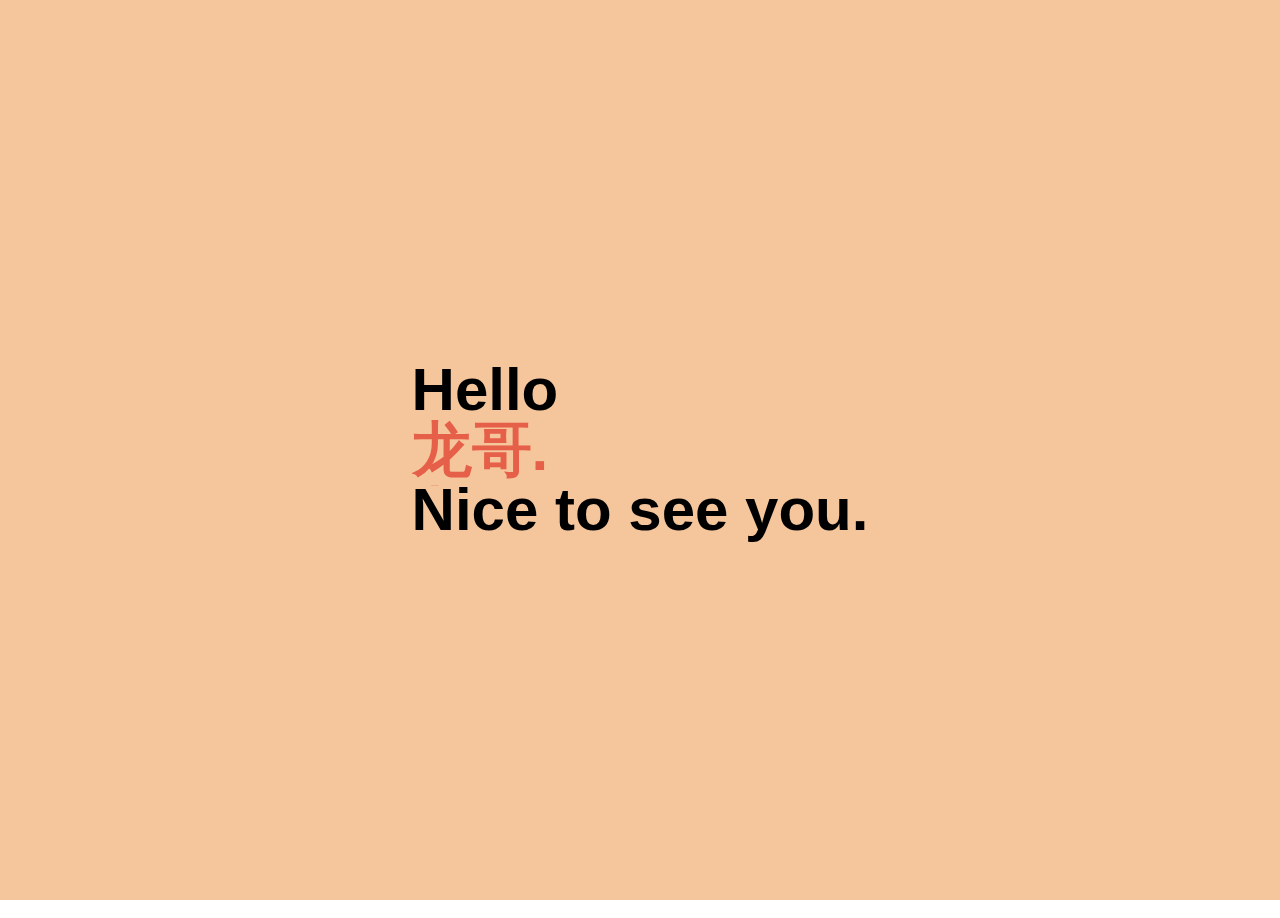
<file: first.html>
<!DOCTYPE html>
<html>
<head>
<meta charset="UTF-8">
<title>count down</title>
<link rel="stylesheet" href="CSS/first.css" />
</head>
<body id="body">
	<section class='section'>
    <div class='masthead-image' id='master-container'>
        <div class='content center'>
            <h1 id='master'>
              <div>Hello</div>
              <div id='master-container-scroller'>
                <div class='master-container-scroller_item'>
                  <a class='cta-link' href='#'>龙哥</a>.
                </div>
                <div class='master-container-scroller_item'>
                  <a class='cta-link' href='#'>龙嫂</a>.
                </div>
                <div class='master-container-scroller_item'>
                  <a class='cta-link' href='#'>外婆</a>.
                </div>
                <div class='master-container-scroller_item'>
                  <a class='cta-link' href='#'>舅舅</a>.
                </div>
                <div class='master-container-scroller_item'>
                  <a class='cta-link' href='#'>舅妈</a>.
                </div>
                <div class='master-container-scroller_item'>
                  <a class='cta-link' href='#'>爸爸</a>.
                </div>
                <div class='master-container-scroller_item'>
                  <a class='cta-link' href='#'>妈妈</a>.
                </div>
                <div class='master-container-scroller_item'>
                  <a class='cta-link' href='#'>小姨</a>.
                </div>
                <div class='master-container-scroller_item'>
                  <a class='cta-link' href='#'>姨夫</a>.
                </div>
                <div class='master-container-scroller_item'>姐姐弟弟妹妹们</div>
              </div>
              <div>Nice to see you.</div>
            </h1>
        </div>
    </div>
</section><br />
<script>
	var bd = document.getElementById("body");
	bd.addEventListener("click",function(e){
	      	window.location.href = "second.html";
	})
</script>
</body>
</html>
</file>
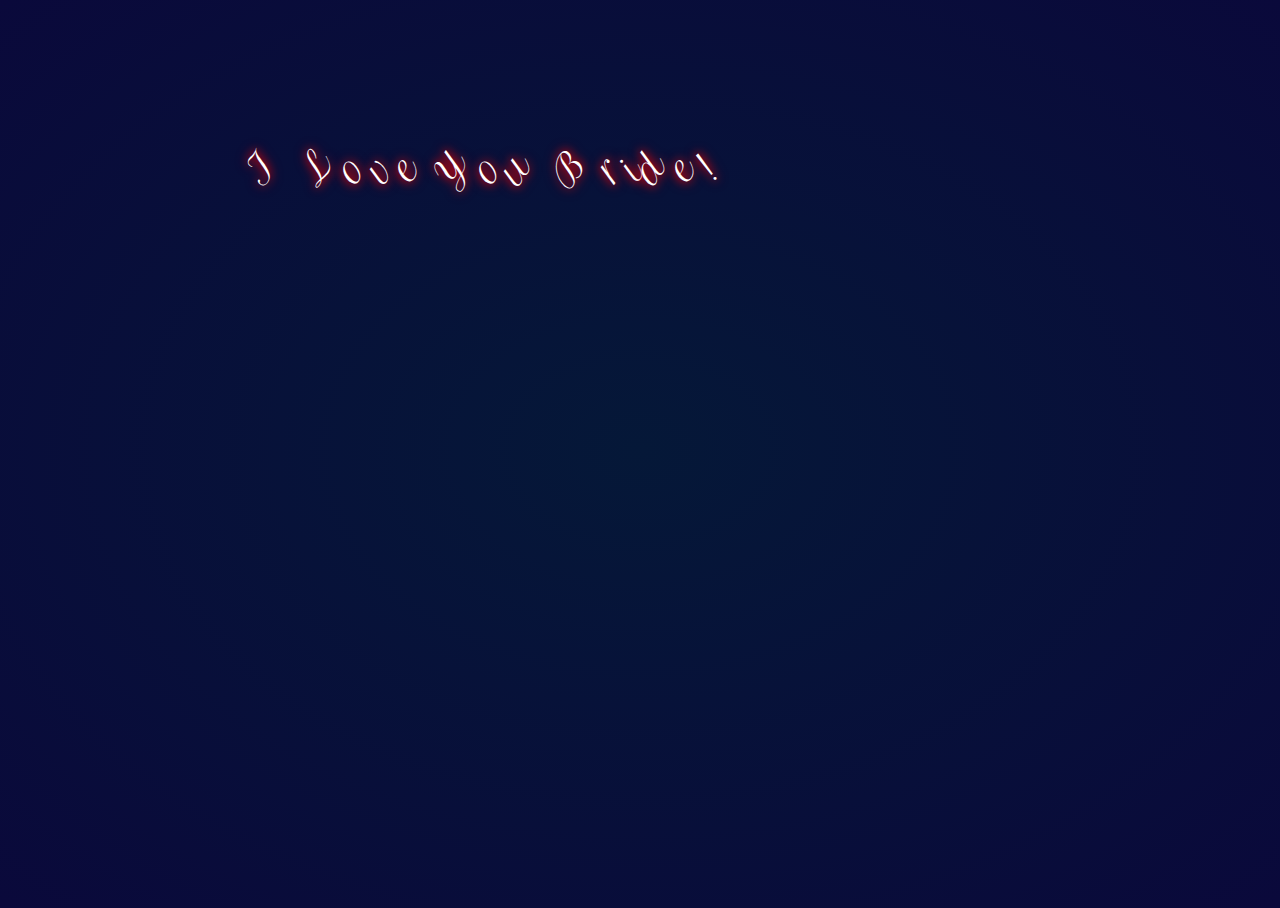
<file: second.html>
<!DOCTYPE html>
<html>
	<head>
		<meta charset="UTF-8">
		<title></title>
		<link rel="stylesheet" href="CSS/second.css" />
	</head>
	<body id="body">
		<link href="https://fonts.googleapis.com/css?family=Petit+Formal+Script" rel="stylesheet">
		
<div class="love">
	<span class="letter">I</span>
	<span class="letter"></span>
	<span class="letter">L</span>
	<span class="letter">o</span>
	<span class="letter">v</span>
	<span class="letter">e</span>
	<span class="letter"></span>
	<span class="letter">Y</span>
	<span class="letter">o</span>
	<span class="letter">u</span>
	<span class="letter"></span>
	<span class="letter">B</span>
	<span class="letter">r</span>
	<span class="letter">i</span>
	<span class="letter">d</span>
	<span class="letter">e</span>
	<span class="letter">!</span>
</div>
<div class="roses">
  <div class="rose">
    <div class="pedal"></div>
    <div class="pedal"></div>
    <div class="pedal"></div>
    <div class="pedal"></div>
    <div class="pedal"></div>
    <div class="pedal"></div>
    <div class="pedal"></div>
  </div>
  <div class="rose">
    <div class="pedal"></div>
    <div class="pedal"></div>
    <div class="pedal"></div>
    <div class="pedal"></div>
    <div class="pedal"></div>
    <div class="pedal"></div>
    <div class="pedal"></div>
  </div>
  <div class="rose">
    <div class="pedal"></div>
    <div class="pedal"></div>
    <div class="pedal"></div>
    <div class="pedal"></div>
    <div class="pedal"></div>
    <div class="pedal"></div>
    <div class="pedal"></div>
  </div>
  <div class="rose">
    <div class="pedal"></div>
    <div class="pedal"></div>
    <div class="pedal"></div>
    <div class="pedal"></div>
    <div class="pedal"></div>
    <div class="pedal"></div>
    <div class="pedal"></div>
  </div>
  <div class="rose">
    <div class="pedal"></div>
    <div class="pedal"></div>
    <div class="pedal"></div>
    <div class="pedal"></div>
    <div class="pedal"></div>
    <div class="pedal"></div>
    <div class="pedal"></div>
  </div>
  <div class="rose">
    <div class="pedal"></div>
    <div class="pedal"></div>
    <div class="pedal"></div>
    <div class="pedal"></div>
    <div class="pedal"></div>
    <div class="pedal"></div>
    <div class="pedal"></div>
  </div>
  <div class="rose">
    <div class="pedal"></div>
    <div class="pedal"></div>
    <div class="pedal"></div>
    <div class="pedal"></div>
    <div class="pedal"></div>
    <div class="pedal"></div>
    <div class="pedal"></div>
  </div>
</div>
<div class="bubbles">
  <div class="bubble"><svg class="heart" viewBox="0 0 32 32">
<title>heart22</title>
<path d="M23.6 2c-3.363 0-6.258 2.736-7.599 5.594-1.342-2.858-4.237-5.594-7.601-5.594-4.637 0-8.4 3.764-8.4 8.401 0 9.433 9.516 11.906 16.001 21.232 6.13-9.268 15.999-12.1 15.999-21.232 0-4.637-3.763-8.401-8.4-8.401z"></path>
</svg>
  </div>
  <div class="bubble"><svg class="heart" viewBox="0 0 32 32">
<title>heart22</title>
<path d="M23.6 2c-3.363 0-6.258 2.736-7.599 5.594-1.342-2.858-4.237-5.594-7.601-5.594-4.637 0-8.4 3.764-8.4 8.401 0 9.433 9.516 11.906 16.001 21.232 6.13-9.268 15.999-12.1 15.999-21.232 0-4.637-3.763-8.401-8.4-8.401z"></path>
</svg>
  </div>
  <div class="bubble"><svg class="heart" viewBox="0 0 32 32">
<title>heart22</title>
<path d="M23.6 2c-3.363 0-6.258 2.736-7.599 5.594-1.342-2.858-4.237-5.594-7.601-5.594-4.637 0-8.4 3.764-8.4 8.401 0 9.433 9.516 11.906 16.001 21.232 6.13-9.268 15.999-12.1 15.999-21.232 0-4.637-3.763-8.401-8.4-8.401z"></path>
</svg>
  </div>
  <div class="bubble"><svg class="heart" viewBox="0 0 32 32">
<title>heart22</title>
<path d="M23.6 2c-3.363 0-6.258 2.736-7.599 5.594-1.342-2.858-4.237-5.594-7.601-5.594-4.637 0-8.4 3.764-8.4 8.401 0 9.433 9.516 11.906 16.001 21.232 6.13-9.268 15.999-12.1 15.999-21.232 0-4.637-3.763-8.401-8.4-8.401z"></path>
</svg>
  </div>
  <div class="bubble"><svg class="heart" viewBox="0 0 32 32">
<title>heart22</title>
<path d="M23.6 2c-3.363 0-6.258 2.736-7.599 5.594-1.342-2.858-4.237-5.594-7.601-5.594-4.637 0-8.4 3.764-8.4 8.401 0 9.433 9.516 11.906 16.001 21.232 6.13-9.268 15.999-12.1 15.999-21.232 0-4.637-3.763-8.401-8.4-8.401z"></path>
</svg>
  </div>
  <div class="bubble"><svg class="heart" viewBox="0 0 32 32">
<title>heart22</title>
<path d="M23.6 2c-3.363 0-6.258 2.736-7.599 5.594-1.342-2.858-4.237-5.594-7.601-5.594-4.637 0-8.4 3.764-8.4 8.401 0 9.433 9.516 11.906 16.001 21.232 6.13-9.268 15.999-12.1 15.999-21.232 0-4.637-3.763-8.401-8.4-8.401z"></path>
</svg>
  </div>
  <div class="bubble"><svg class="heart" viewBox="0 0 32 32">
<title>heart22</title>
<path d="M23.6 2c-3.363 0-6.258 2.736-7.599 5.594-1.342-2.858-4.237-5.594-7.601-5.594-4.637 0-8.4 3.764-8.4 8.401 0 9.433 9.516 11.906 16.001 21.232 6.13-9.268 15.999-12.1 15.999-21.232 0-4.637-3.763-8.401-8.4-8.401z"></path>
</svg>
  </div>
  <div class="bubble"><svg class="heart" viewBox="0 0 32 32">
<title>heart22</title>
<path d="M23.6 2c-3.363 0-6.258 2.736-7.599 5.594-1.342-2.858-4.237-5.594-7.601-5.594-4.637 0-8.4 3.764-8.4 8.401 0 9.433 9.516 11.906 16.001 21.232 6.13-9.268 15.999-12.1 15.999-21.232 0-4.637-3.763-8.401-8.4-8.401z"></path>
</svg>
  </div>
  <div class="bubble"><svg class="heart" viewBox="0 0 32 32">
<title>heart22</title>
<path d="M23.6 2c-3.363 0-6.258 2.736-7.599 5.594-1.342-2.858-4.237-5.594-7.601-5.594-4.637 0-8.4 3.764-8.4 8.401 0 9.433 9.516 11.906 16.001 21.232 6.13-9.268 15.999-12.1 15.999-21.232 0-4.637-3.763-8.401-8.4-8.401z"></path>
</svg>
  </div>
  <div class="bubble"><svg class="heart" viewBox="0 0 32 32">
<title>heart22</title>
<path d="M23.6 2c-3.363 0-6.258 2.736-7.599 5.594-1.342-2.858-4.237-5.594-7.601-5.594-4.637 0-8.4 3.764-8.4 8.401 0 9.433 9.516 11.906 16.001 21.232 6.13-9.268 15.999-12.1 15.999-21.232 0-4.637-3.763-8.401-8.4-8.401z"></path>
</svg>
  </div>
  <div class="bubble"><svg class="heart" viewBox="0 0 32 32">
<title>heart22</title>
<path d="M23.6 2c-3.363 0-6.258 2.736-7.599 5.594-1.342-2.858-4.237-5.594-7.601-5.594-4.637 0-8.4 3.764-8.4 8.401 0 9.433 9.516 11.906 16.001 21.232 6.13-9.268 15.999-12.1 15.999-21.232 0-4.637-3.763-8.401-8.4-8.401z"></path>
</svg>
  </div>
  <div class="bubble"><svg class="heart" viewBox="0 0 32 32">
<title>heart22</title>
<path d="M23.6 2c-3.363 0-6.258 2.736-7.599 5.594-1.342-2.858-4.237-5.594-7.601-5.594-4.637 0-8.4 3.764-8.4 8.401 0 9.433 9.516 11.906 16.001 21.232 6.13-9.268 15.999-12.1 15.999-21.232 0-4.637-3.763-8.401-8.4-8.401z"></path>
</svg>
  </div>
  <div class="bubble"><svg class="heart" viewBox="0 0 32 32">
<title>heart22</title>
<path d="M23.6 2c-3.363 0-6.258 2.736-7.599 5.594-1.342-2.858-4.237-5.594-7.601-5.594-4.637 0-8.4 3.764-8.4 8.401 0 9.433 9.516 11.906 16.001 21.232 6.13-9.268 15.999-12.1 15.999-21.232 0-4.637-3.763-8.401-8.4-8.401z"></path>
</svg>
  </div>
  <div class="bubble"><svg class="heart" viewBox="0 0 32 32">
<title>heart22</title>
<path d="M23.6 2c-3.363 0-6.258 2.736-7.599 5.594-1.342-2.858-4.237-5.594-7.601-5.594-4.637 0-8.4 3.764-8.4 8.401 0 9.433 9.516 11.906 16.001 21.232 6.13-9.268 15.999-12.1 15.999-21.232 0-4.637-3.763-8.401-8.4-8.401z"></path>
</svg>
  </div>
  <div class="bubble"><svg class="heart" viewBox="0 0 32 32">
<title>heart22</title>
<path d="M23.6 2c-3.363 0-6.258 2.736-7.599 5.594-1.342-2.858-4.237-5.594-7.601-5.594-4.637 0-8.4 3.764-8.4 8.401 0 9.433 9.516 11.906 16.001 21.232 6.13-9.268 15.999-12.1 15.999-21.232 0-4.637-3.763-8.401-8.4-8.401z"></path>
</svg>
  </div>
  <div class="bubble"><svg class="heart" viewBox="0 0 32 32">
<title>heart22</title>
<path d="M23.6 2c-3.363 0-6.258 2.736-7.599 5.594-1.342-2.858-4.237-5.594-7.601-5.594-4.637 0-8.4 3.764-8.4 8.401 0 9.433 9.516 11.906 16.001 21.232 6.13-9.268 15.999-12.1 15.999-21.232 0-4.637-3.763-8.401-8.4-8.401z"></path>
</svg>
  </div>
  <div class="bubble"><svg class="heart" viewBox="0 0 32 32">
<title>heart22</title>
<path d="M23.6 2c-3.363 0-6.258 2.736-7.599 5.594-1.342-2.858-4.237-5.594-7.601-5.594-4.637 0-8.4 3.764-8.4 8.401 0 9.433 9.516 11.906 16.001 21.232 6.13-9.268 15.999-12.1 15.999-21.232 0-4.637-3.763-8.401-8.4-8.401z"></path>
</svg>
  </div>
  <div class="bubble"><svg class="heart" viewBox="0 0 32 32">
<title>heart22</title>
<path d="M23.6 2c-3.363 0-6.258 2.736-7.599 5.594-1.342-2.858-4.237-5.594-7.601-5.594-4.637 0-8.4 3.764-8.4 8.401 0 9.433 9.516 11.906 16.001 21.232 6.13-9.268 15.999-12.1 15.999-21.232 0-4.637-3.763-8.401-8.4-8.401z"></path>
</svg>
  </div>
  <div class="bubble"><svg class="heart" viewBox="0 0 32 32">
<title>heart22</title>
<path d="M23.6 2c-3.363 0-6.258 2.736-7.599 5.594-1.342-2.858-4.237-5.594-7.601-5.594-4.637 0-8.4 3.764-8.4 8.401 0 9.433 9.516 11.906 16.001 21.232 6.13-9.268 15.999-12.1 15.999-21.232 0-4.637-3.763-8.401-8.4-8.401z"></path>
</svg>
  </div>
  <div class="bubble"><svg class="heart" viewBox="0 0 32 32">
<title>heart22</title>
<path d="M23.6 2c-3.363 0-6.258 2.736-7.599 5.594-1.342-2.858-4.237-5.594-7.601-5.594-4.637 0-8.4 3.764-8.4 8.401 0 9.433 9.516 11.906 16.001 21.232 6.13-9.268 15.999-12.1 15.999-21.232 0-4.637-3.763-8.401-8.4-8.401z"></path>
</svg>
  </div>
</div>
<script>
	var bd = document.getElementById("body");
	bd.addEventListener("click",function(e){
	      	window.location.href = "index.html";
	})
</script>
</body>
</html>
</file>
<file: CSS/first.css>
html,body,div,span,object,iframe,h1,h2,h3,h4,h5,h6,p,blockquote,pre,abbr,address,cite,code,del,dfn,em,img,ins,kbd,q,samp,small,strong,sub,sup,var,b,i,dl,dt,dd,ol,ul,li,fieldset,form,label,legend,table,caption,tbody,tfoot,thead,tr,th,td,article,aside,canvas,details,figcaption,figure,footer,header,hgroup,menu,nav,section,summary,time,mark,audio,video {
       margin: 0;
       padding: 0;
       border: 0;
       outline: 0;
       font-size: 100%;
       vertical-align: baseline;
       background: transparent
   }

   a {
       margin: 0;
       padding: 0;
       border: 0;
       font-size: 100%;
       vertical-align: baseline;
       background: transparent;
       text-decoration: none;
       color: #2c9ab7
   }

   a:hover {
       text-decoration: underline
   }

   #master {
      font-family: "Segoe Print", Arial, Helvetica, sans-serif;
      font-size: 60px;
      line-height: 1;
      font-weight: bold;
      letter-spacing: 0;
      -webkit-font-smoothing: inherit
  }

  #master {
      text-rendering: optimizeLegibility
  }

  #master-container {
      background-color: #F5C59C;
      -webkit-animation: master-container-bg 15s cubic-bezier(0.645, 0.045, 0.355, 1) infinite;
      animation: master-container-bg 15s cubic-bezier(0.645, 0.045, 0.355, 1) infinite;
      display: -webkit-flex;
      display: -ms-flexbox;
      display: flex;
      -webkit-align-items: center;
      -ms-flex-align: center;
      align-items: center;
      -webkit-justify-content: center;
      -ms-flex-pack: center;
      justify-content: center;
      height: 100vmin;
      min-height: 0;
      max-height: 100%;
  }

  #master-container .content {
      height: auto;
      margin-left: inherit;
      margin-right: inherit
  }

  @media screen and (max-width: 615px) {
      #master-container {
          -webkit-animation: master-container-bg-mobile 15s cubic-bezier(0.645, 0.045, 0.355, 1) infinite;
          animation: master-container-bg-mobile 15s cubic-bezier(0.645, 0.045, 0.355, 1) infinite
      }
  }

  @media screen and (max-width: 615px) {
      #master {
          font-size: 40px;
          font-line: 1.2
      }
  }

  #master-container-scroller {
      height: 66px;
      margin-bottom: -6px;
      overflow: hidden;
      position: relative
  }

  #master-container-scroller .master-container-scroller_item {
      display: block;
      padding-bottom: 6px;
      -webkit-animation: scroll 15s cubic-bezier(0.645, 0.045, 0.355, 1) infinite;
      animation: scroll 15s cubic-bezier(0.645, 0.045, 0.355, 1) infinite
  }
  #master-container-scroller .master-container-scroller_item .cta-link{font-family: "kaiti";}
  #master-container-scroller .master-container-scroller_item[href]:hover {
      text-decoration: underline
  }

  #master-container-scroller .master-container-scroller_item:nth-child(1),
  #master-container-scroller .master-container-scroller_item:nth-child(1) a {
      color: #E65F48
  }

  #master-container-scroller .master-container-scroller_item:nth-child(2),
  #master-container-scroller .master-container-scroller_item:nth-child(2) a {
      color: #E65F48
  }

  #master-container-scroller .master-container-scroller_item:nth-child(3),
  #master-container-scroller .master-container-scroller_item:nth-child(3) a {
      color: #76BCAD
  }

  #master-container-scroller .master-container-scroller_item:nth-child(4),
  #master-container-scroller .master-container-scroller_item:nth-child(4) a {
      color: #84719f
  }

  #master-container-scroller .master-container-scroller_item:nth-child(5),
  #master-container-scroller .master-container-scroller_item:nth-child(5) a {
      color: #d47787
  }

  #master-container-scroller .master-container-scroller_item:nth-child(6),
  #master-container-scroller .master-container-scroller_item:nth-child(6) a {
      color: #F09551
  }

  #master-container-scroller .master-container-scroller_item:nth-child(7),
  #master-container-scroller .master-container-scroller_item:nth-child(7) a {
      color: #349AB5
  }

  #master-container-scroller .master-container-scroller_item:nth-child(8),
  #master-container-scroller .master-container-scroller_item:nth-child(8) a {
      color: #e86042
  }

  #master-container-scroller .master-container-scroller_item:nth-child(9),
  #master-container-scroller .master-container-scroller_item:nth-child(9) a {
      color: #74bcae
  }

  #master-container-scroller .master-container-scroller_item:nth-child(10),
  #master-container-scroller .master-container-scroller_item:nth-child(10) a {
      color: #E65F48
  }

  @media screen and (max-width: 615px) {
      #master-container-scroller {
          height: 48px;
          line-height: 1.2;
          margin-bottom: 0
      }
      #master-container-scroller .master-container-scroller_item {
          padding-bottom: 0;
          -webkit-animation: scroll-mobile 15s cubic-bezier(0.645, 0.045, 0.355, 1) infinite;
          animation: scroll-mobile 15s cubic-bezier(0.645, 0.045, 0.355, 1) infinite
      }
  }

  #master-container-grid .master-container-grid_item:nth-child(1) .grid_item-overlay {
      background-color: rgba(230, 95, 72, 0.9)
  }

  @media screen and (max-width: 520px) {
      #master-container-grid .master-container-grid_item:nth-child(1) .grid_item-overlay .link:hover {
          color: #E65F48
      }
  }

  #master-container-grid .master-container-grid_item:nth-child(2) .grid_item-overlay {
      background-color: rgba(230, 95, 72, 0.9)
  }

  @media screen and (max-width: 520px) {
      #master-container-grid .master-container-grid_item:nth-child(2) .grid_item-overlay .link:hover {
          color: #E65F48
      }
  }

  #master-container-grid .master-container-grid_item:nth-child(3) .grid_item-overlay {
      background-color: rgba(118, 188, 173, 0.9)
  }

  @media screen and (max-width: 520px) {
      #master-container-grid .master-container-grid_item:nth-child(3) .grid_item-overlay .link:hover {
          color: #76BCAD
      }
  }

  #master-container-grid .master-container-grid_item:nth-child(4) .grid_item-overlay {
      background-color: rgba(132, 113, 159, 0.9)
  }

  @media screen and (max-width: 520px) {
      #master-container-grid .master-container-grid_item:nth-child(4) .grid_item-overlay .link:hover {
          color: #84719f
      }
  }

  #master-container-grid .master-container-grid_item:nth-child(5) .grid_item-overlay {
      background-color: rgba(212, 119, 135, 0.9)
  }

  @media screen and (max-width: 520px) {
      #master-container-grid .master-container-grid_item:nth-child(5) .grid_item-overlay .link:hover {
          color: #d47787
      }
  }

  #master-container-grid .master-container-grid_item:nth-child(6) .grid_item-overlay {
      background-color: rgba(240, 149, 81, 0.9)
  }

  @media screen and (max-width: 520px) {
      #master-container-grid .master-container-grid_item:nth-child(6) .grid_item-overlay .link:hover {
          color: #F09551
      }
  }

  #master-container-grid .master-container-grid_item:nth-child(7) .grid_item-overlay {
      background-color: rgba(52, 154, 181, 0.9)
  }

  @media screen and (max-width: 520px) {
      #master-container-grid .master-container-grid_item:nth-child(7) .grid_item-overlay .link:hover {
          color: #349AB5
      }
  }

  #master-container-grid .master-container-grid_item:nth-child(8) .grid_item-overlay {
      background-color: rgba(232, 96, 66, 0.9)
  }

  @media screen and (max-width: 520px) {
      #master-container-grid .master-container-grid_item:nth-child(8) .grid_item-overlay .link:hover {
          color: #e86042
      }
  }

  #master-container-grid .master-container-grid_item:nth-child(9) .grid_item-overlay {
      background-color: rgba(116, 188, 174, 0.9)
  }

  @media screen and (max-width: 520px) {
      #master-container-grid .master-container-grid_item:nth-child(9) .grid_item-overlay .link:hover {
          color: #74bcae
      }
  }

  #master-container-grid .master-container-grid_item:nth-child(10) .grid_item-overlay {
      background-color: rgba(230, 95, 72, 0.9)
  }

  @media screen and (max-width: 520px) {
      #master-container-grid .master-container-grid_item:nth-child(10) .grid_item-overlay .link:hover {
          color: #E65F48
      }
  }

  #master-container-grid .master-container-grid_item .img {
      position: relative
  }

  #master-container-grid .master-container-grid_item .grid_item-overlay {
      position: absolute;
      top: 0;
      right: 0;
      bottom: 0;
      left: 0;
      display: -webkit-flex;
      display: -ms-flexbox;
      display: flex;
      -webkit-align-items: center;
      -ms-flex-align: center;
      align-items: center;
      -webkit-justify-content: center;
      -ms-flex-pack: center;
      justify-content: center;
      font-size: 26px;
      font-weight: bold;
      color: #fff;
      opacity: 0;
      transition: opacity .3s ease-in-out;
      text-decoration: none
  }

  #master-container-grid .master-container-grid_item .grid_item-overlay:hover {
      opacity: 1
  }

  #master-container-grid .master-container-grid_item .grid_item-overlay .link {
      display: inline-block;
      box-shadow: 0 1px 0 0 #fff, inset 0 0 0 #fff;
      transition: box-shadow .2s ease
  }

  #master-container-grid .master-container-grid_item .grid_item-overlay .link:hover {
      box-shadow: 0 2px 0 0 #fff, inset 0 -1px 0 0 #fff
  }

  @media screen and (max-width: 520px) {
      #master-container-grid .master-container-grid_item {
          margin-bottom: 18px
      }
      #master-container-grid .master-container-grid_item .grid_item-overlay {
          position: relative;
          background: none !important;
          color: #3a3a3a;
          opacity: 1;
          display: block;
          margin-top: 18px;
          text-align: left
      }
      #master-container-grid .master-container-grid_item .grid_item-overlay .link {
          box-shadow: none
      }
      #master-container-grid .master-container-grid_item .grid_item-overlay .link:hover {
          text-decoration: underline
      }
  }

  @-webkit-keyframes master-container-bg {
      0.0% {
          background-color: #F5C59C
      }
      3.7037037037037037% {
          background-color: #F5C59C
      }
      11.11111111111111% {
          background-color: #ECC9CB
      }
      14.814814814814815% {
          background-color: #ECC9CB
      }
      22.22222222222222% {
          background-color: #D9E2CB
      }
      25.925925925925927% {
          background-color: #D9E2CB
      }
      33.333333333333336% {
          background-color: #f6c599
      }
      37.03703703703704% {
          background-color: #f6c599
      }
      44.44444444444444% {
          background-color: #c4bbd3
      }
      48.148148148148145% {
          background-color: #c4bbd3
      }
      55.55555555555556% {
          background-color: #F9E7AF
      }
      59.25925925925926% {
          background-color: #F9E7AF
      }
      66.66666666666667% {
          background-color: #B4E2EE
      }
      70.37037037037037% {
          background-color: #B4E2EE
      }
      77.77777777777777% {
          background-color: #cbe5f4
      }
      81.48148148148148% {
          background-color: #cbe5f4
      }
      88.88888888888889% {
          background-color: #d2e7e2
      }
      92.5925925925926% {
          background-color: #d2e7e2
      }
      100.0% {
          background-color: #F5C59C
      }
  }

  @keyframes master-container-bg {
      0.0% {
          background-color: #F5C59C
      }
      3.7037037037037037% {
          background-color: #F5C59C
      }
      11.11111111111111% {
          background-color: #ECC9CB
      }
      14.814814814814815% {
          background-color: #ECC9CB
      }
      22.22222222222222% {
          background-color: #D9E2CB
      }
      25.925925925925927% {
          background-color: #D9E2CB
      }
      33.333333333333336% {
          background-color: #f6c599
      }
      37.03703703703704% {
          background-color: #f6c599
      }
      44.44444444444444% {
          background-color: #c4bbd3
      }
      48.148148148148145% {
          background-color: #c4bbd3
      }
      55.55555555555556% {
          background-color: #F9E7AF
      }
      59.25925925925926% {
          background-color: #F9E7AF
      }
      66.66666666666667% {
          background-color: #B4E2EE
      }
      70.37037037037037% {
          background-color: #B4E2EE
      }
      77.77777777777777% {
          background-color: #cbe5f4
      }
      81.48148148148148% {
          background-color: #cbe5f4
      }
      88.88888888888889% {
          background-color: #d2e7e2
      }
      92.5925925925926% {
          background-color: #d2e7e2
      }
      100.0% {
          background-color: #F5C59C
      }
  }

  @-webkit-keyframes master-container-bg-mobile {
      0.0% {
          background-color: #F5C59C
      }
      3.7037037037037037% {
          background-color: #F5C59C
      }
      11.11111111111111% {
          background-color: #ECC9CB
      }
      14.814814814814815% {
          background-color: #ECC9CB
      }
      22.22222222222222% {
          background-color: #D9E2CB
      }
      25.925925925925927% {
          background-color: #D9E2CB
      }
      33.333333333333336% {
          background-color: #f6c599
      }
      37.03703703703704% {
          background-color: #f6c599
      }
      44.44444444444444% {
          background-color: #c4bbd3
      }
      48.148148148148145% {
          background-color: #c4bbd3
      }
      55.55555555555556% {
          background-color: #F9E7AF
      }
      59.25925925925926% {
          background-color: #F9E7AF
      }
      66.66666666666667% {
          background-color: #B4E2EE
      }
      70.37037037037037% {
          background-color: #B4E2EE
      }
      77.77777777777777% {
          background-color: #cbe5f4
      }
      81.48148148148148% {
          background-color: #cbe5f4
      }
      88.88888888888889% {
          background-color: #d2e7e2
      }
      92.5925925925926% {
          background-color: #d2e7e2
      }
      100.0% {
          background-color: #F5C59C
      }
  }

  @keyframes master-container-bg-mobile {
      0.0% {
          background-color: #F5C59C
      }
      3.7037037037037037% {
          background-color: #F5C59C
      }
      11.11111111111111% {
          background-color: #ECC9CB
      }
      14.814814814814815% {
          background-color: #ECC9CB
      }
      22.22222222222222% {
          background-color: #D9E2CB
      }
      25.925925925925927% {
          background-color: #D9E2CB
      }
      33.333333333333336% {
          background-color: #f6c599
      }
      37.03703703703704% {
          background-color: #f6c599
      }
      44.44444444444444% {
          background-color: #c4bbd3
      }
      48.148148148148145% {
          background-color: #c4bbd3
      }
      55.55555555555556% {
          background-color: #F9E7AF
      }
      59.25925925925926% {
          background-color: #F9E7AF
      }
      66.66666666666667% {
          background-color: #B4E2EE
      }
      70.37037037037037% {
          background-color: #B4E2EE
      }
      77.77777777777777% {
          background-color: #cbe5f4
      }
      81.48148148148148% {
          background-color: #cbe5f4
      }
      88.88888888888889% {
          background-color: #d2e7e2
      }
      92.5925925925926% {
          background-color: #d2e7e2
      }
      100.0% {
          background-color: #F5C59C
      }
  }

  @-webkit-keyframes scroll {
      0.0% {
          -webkit-transform: translateY(0px);
          transform: translateY(0px)
      }
      3.7037037037037037% {
          -webkit-transform: translateY(0px);
          transform: translateY(0px)
      }
      11.11111111111111% {
          -webkit-transform: translateY(-66px);
          transform: translateY(-66px)
      }
      14.814814814814815% {
          -webkit-transform: translateY(-66px);
          transform: translateY(-66px)
      }
      22.22222222222222% {
          -webkit-transform: translateY(-132px);
          transform: translateY(-132px)
      }
      25.925925925925927% {
          -webkit-transform: translateY(-132px);
          transform: translateY(-132px)
      }
      33.333333333333336% {
          -webkit-transform: translateY(-198px);
          transform: translateY(-198px)
      }
      37.03703703703704% {
          -webkit-transform: translateY(-198px);
          transform: translateY(-198px)
      }
      44.44444444444444% {
          -webkit-transform: translateY(-264px);
          transform: translateY(-264px)
      }
      48.148148148148145% {
          -webkit-transform: translateY(-264px);
          transform: translateY(-264px)
      }
      55.55555555555556% {
          -webkit-transform: translateY(-330px);
          transform: translateY(-330px)
      }
      59.25925925925926% {
          -webkit-transform: translateY(-330px);
          transform: translateY(-330px)
      }
      66.66666666666667% {
          -webkit-transform: translateY(-396px);
          transform: translateY(-396px)
      }
      70.37037037037037% {
          -webkit-transform: translateY(-396px);
          transform: translateY(-396px)
      }
      77.77777777777777% {
          -webkit-transform: translateY(-462px);
          transform: translateY(-462px)
      }
      81.48148148148148% {
          -webkit-transform: translateY(-462px);
          transform: translateY(-462px)
      }
      88.88888888888889% {
          -webkit-transform: translateY(-528px);
          transform: translateY(-528px)
      }
      92.5925925925926% {
          -webkit-transform: translateY(-528px);
          transform: translateY(-528px)
      }
      100.0% {
          -webkit-transform: translateY(-594px);
          transform: translateY(-594px)
      }
  }

  @keyframes scroll {
      0.0% {
          -webkit-transform: translateY(0px);
          transform: translateY(0px)
      }
      3.7037037037037037% {
          -webkit-transform: translateY(0px);
          transform: translateY(0px)
      }
      11.11111111111111% {
          -webkit-transform: translateY(-66px);
          transform: translateY(-66px)
      }
      14.814814814814815% {
          -webkit-transform: translateY(-66px);
          transform: translateY(-66px)
      }
      22.22222222222222% {
          -webkit-transform: translateY(-132px);
          transform: translateY(-132px)
      }
      25.925925925925927% {
          -webkit-transform: translateY(-132px);
          transform: translateY(-132px)
      }
      33.333333333333336% {
          -webkit-transform: translateY(-198px);
          transform: translateY(-198px)
      }
      37.03703703703704% {
          -webkit-transform: translateY(-198px);
          transform: translateY(-198px)
      }
      44.44444444444444% {
          -webkit-transform: translateY(-264px);
          transform: translateY(-264px)
      }
      48.148148148148145% {
          -webkit-transform: translateY(-264px);
          transform: translateY(-264px)
      }
      55.55555555555556% {
          -webkit-transform: translateY(-330px);
          transform: translateY(-330px)
      }
      59.25925925925926% {
          -webkit-transform: translateY(-330px);
          transform: translateY(-330px)
      }
      66.66666666666667% {
          -webkit-transform: translateY(-396px);
          transform: translateY(-396px)
      }
      70.37037037037037% {
          -webkit-transform: translateY(-396px);
          transform: translateY(-396px)
      }
      77.77777777777777% {
          -webkit-transform: translateY(-462px);
          transform: translateY(-462px)
      }
      81.48148148148148% {
          -webkit-transform: translateY(-462px);
          transform: translateY(-462px)
      }
      88.88888888888889% {
          -webkit-transform: translateY(-528px);
          transform: translateY(-528px)
      }
      92.5925925925926% {
          -webkit-transform: translateY(-528px);
          transform: translateY(-528px)
      }
      100.0% {
          -webkit-transform: translateY(-594px);
          transform: translateY(-594px)
      }
  }

  @-webkit-keyframes scroll-mobile {
      0.0% {
          -webkit-transform: translateY(0px);
          transform: translateY(0px)
      }
      3.7037037037037037% {
          -webkit-transform: translateY(0px);
          transform: translateY(0px)
      }
      11.11111111111111% {
          -webkit-transform: translateY(-48px);
          transform: translateY(-48px)
      }
      14.814814814814815% {
          -webkit-transform: translateY(-48px);
          transform: translateY(-48px)
      }
      22.22222222222222% {
          -webkit-transform: translateY(-96px);
          transform: translateY(-96px)
      }
      25.925925925925927% {
          -webkit-transform: translateY(-96px);
          transform: translateY(-96px)
      }
      33.333333333333336% {
          -webkit-transform: translateY(-144px);
          transform: translateY(-144px)
      }
      37.03703703703704% {
          -webkit-transform: translateY(-144px);
          transform: translateY(-144px)
      }
      44.44444444444444% {
          -webkit-transform: translateY(-192px);
          transform: translateY(-192px)
      }
      48.148148148148145% {
          -webkit-transform: translateY(-192px);
          transform: translateY(-192px)
      }
      55.55555555555556% {
          -webkit-transform: translateY(-240px);
          transform: translateY(-240px)
      }
      59.25925925925926% {
          -webkit-transform: translateY(-240px);
          transform: translateY(-240px)
      }
      66.66666666666667% {
          -webkit-transform: translateY(-288px);
          transform: translateY(-288px)
      }
      70.37037037037037% {
          -webkit-transform: translateY(-288px);
          transform: translateY(-288px)
      }
      77.77777777777777% {
          -webkit-transform: translateY(-336px);
          transform: translateY(-336px)
      }
      81.48148148148148% {
          -webkit-transform: translateY(-336px);
          transform: translateY(-336px)
      }
      88.88888888888889% {
          -webkit-transform: translateY(-384px);
          transform: translateY(-384px)
      }
      92.5925925925926% {
          -webkit-transform: translateY(-384px);
          transform: translateY(-384px)
      }
      100.0% {
          -webkit-transform: translateY(-432px);
          transform: translateY(-432px)
      }
  }

  @keyframes scroll-mobile {
      0.0% {
          -webkit-transform: translateY(0px);
          transform: translateY(0px)
      }
      3.7037037037037037% {
          -webkit-transform: translateY(0px);
          transform: translateY(0px)
      }
      11.11111111111111% {
          -webkit-transform: translateY(-48px);
          transform: translateY(-48px)
      }
      14.814814814814815% {
          -webkit-transform: translateY(-48px);
          transform: translateY(-48px)
      }
      22.22222222222222% {
          -webkit-transform: translateY(-96px);
          transform: translateY(-96px)
      }
      25.925925925925927% {
          -webkit-transform: translateY(-96px);
          transform: translateY(-96px)
      }
      33.333333333333336% {
          -webkit-transform: translateY(-144px);
          transform: translateY(-144px)
      }
      37.03703703703704% {
          -webkit-transform: translateY(-144px);
          transform: translateY(-144px)
      }
      44.44444444444444% {
          -webkit-transform: translateY(-192px);
          transform: translateY(-192px)
      }
      48.148148148148145% {
          -webkit-transform: translateY(-192px);
          transform: translateY(-192px)
      }
      55.55555555555556% {
          -webkit-transform: translateY(-240px);
          transform: translateY(-240px)
      }
      59.25925925925926% {
          -webkit-transform: translateY(-240px);
          transform: translateY(-240px)
      }
      66.66666666666667% {
          -webkit-transform: translateY(-288px);
          transform: translateY(-288px)
      }
      70.37037037037037% {
          -webkit-transform: translateY(-288px);
          transform: translateY(-288px)
      }
      77.77777777777777% {
          -webkit-transform: translateY(-336px);
          transform: translateY(-336px)
      }
      81.48148148148148% {
          -webkit-transform: translateY(-336px);
          transform: translateY(-336px)
      }
      88.88888888888889% {
          -webkit-transform: translateY(-384px);
          transform: translateY(-384px)
      }
      92.5925925925926% {
          -webkit-transform: translateY(-384px);
          transform: translateY(-384px)
      }
      100.0% {
          -webkit-transform: translateY(-432px);
          transform: translateY(-432px)
      }
  }
</file>
<file: CSS/second.css>
/* ================
// Settings
// ============= */
/* ================
// Love Letters
// ============= */
.love {
  position: relative;
  margin-bottom: 6em;
  padding-top: 4em;
  text-align: center;
}
@media (min-width: 600px) {
  .love {
    left: 50%;
    margin-bottom: 0;
    margin-left: -9.375em;
    padding-top: 10em;
    -webkit-transform: translate(-50%, 0);
            transform: translate(-50%, 0);
  }
}

.letter {
  display: inline-block;
  top: 0;
  left: 0;
  display: inline-block;
  font-size: 4vmin;
  text-shadow: 0 0 .25em red, 0 0 .35em red, 0 0 .45em transparent, 0 0 .55em transparent, 0 0 .65em transparent;
}
@media (min-width: 600px) {
  .letter {
    motion-offset: 0;
    motion-path: path("m0, 0 c100, -150 200, -150 300, 0");
    offset-path: path("m0, 0 c100, -150 200, -150 300, 0");
  }
}
.letter:nth-child(1) {
  -webkit-animation: twinkle 2.7s infinite 0.9s;
          animation: twinkle 2.7s infinite 0.9s;
  motion-offset: 5.55556%;
}
.letter:nth-child(2) {
  -webkit-animation: twinkle 2.7s infinite 2.1s;
          animation: twinkle 2.7s infinite 2.1s;
  motion-offset: 11.11111%;
}
.letter:nth-child(3) {
  -webkit-animation: twinkle 2.7s infinite 2.7s;
          animation: twinkle 2.7s infinite 2.7s;
  motion-offset: 16.66667%;
}
.letter:nth-child(4) {
  -webkit-animation: twinkle 2.7s infinite 1.2s;
          animation: twinkle 2.7s infinite 1.2s;
  motion-offset: 22.22222%;
}
.letter:nth-child(5) {
  -webkit-animation: twinkle 2.7s infinite 1.8s;
          animation: twinkle 2.7s infinite 1.8s;
  motion-offset: 27.77778%;
}
.letter:nth-child(6) {
  -webkit-animation: twinkle 2.7s infinite 2.25s;
          animation: twinkle 2.7s infinite 2.25s;
  motion-offset: 33.33333%;
}
.letter:nth-child(7) {
  -webkit-animation: twinkle 2.7s infinite 1.8s;
          animation: twinkle 2.7s infinite 1.8s;
  motion-offset: 38.88889%;
}
.letter:nth-child(8) {
  -webkit-animation: twinkle 2.7s infinite 2.1s;
          animation: twinkle 2.7s infinite 2.1s;
  motion-offset: 44.44444%;
}
.letter:nth-child(9) {
  -webkit-animation: twinkle 2.7s infinite 0.6s;
          animation: twinkle 2.7s infinite 0.6s;
  motion-offset: 50%;
}
.letter:nth-child(10) {
  -webkit-animation: twinkle 2.7s infinite 0.3s;
          animation: twinkle 2.7s infinite 0.3s;
  motion-offset: 55.55556%;
}
.letter:nth-child(11) {
  -webkit-animation: twinkle 2.7s infinite 1.5s;
          animation: twinkle 2.7s infinite 1.5s;
  motion-offset: 61.11111%;
}
.letter:nth-child(12) {
  -webkit-animation: twinkle 2.7s infinite 1.35s;
          animation: twinkle 2.7s infinite 1.35s;
  motion-offset: 66.66667%;
}
.letter:nth-child(13) {
  -webkit-animation: twinkle 2.7s infinite 0.75s;
          animation: twinkle 2.7s infinite 0.75s;
  motion-offset: 72.22222%;
}
.letter:nth-child(14) {
  -webkit-animation: twinkle 2.7s infinite 2.7s;
          animation: twinkle 2.7s infinite 2.7s;
  motion-offset: 77.77778%;
}
.letter:nth-child(15) {
  -webkit-animation: twinkle 2.7s infinite 0.6s;
          animation: twinkle 2.7s infinite 0.6s;
  motion-offset: 83.33333%;
}
.letter:nth-child(16) {
  -webkit-animation: twinkle 2.7s infinite 0.6s;
          animation: twinkle 2.7s infinite 0.6s;
  motion-offset: 88.88889%;
}
.letter:nth-child(17) {
  -webkit-animation: twinkle 2.7s infinite 0.9s;
          animation: twinkle 2.7s infinite 0.9s;
  motion-offset: 94.44444%;
}
.letter:nth-child(18) {
  -webkit-animation: twinkle 2.7s infinite 1.65s;
          animation: twinkle 2.7s infinite 1.65s;
  motion-offset: 100%;
}
.letter:empty {
  padding: 0 .2em;
}

@-webkit-keyframes twinkle {
  50% {
    text-shadow: 0 0 .25em red, 0 0 .35em red, 0 0 .45em red, 0 0 .55em red, 0 0 .65em red;
  }
}

@keyframes twinkle {
  50% {
    text-shadow: 0 0 .25em red, 0 0 .35em red, 0 0 .45em red, 0 0 .55em red, 0 0 .65em red;
  }
}
/* ================
// Roses
// ============= */
.roses {
  position: relative;
  height: 50vmin;
  width: 100%;
  -webkit-animation: grow 10s forwards;
          animation: grow 10s forwards;
  -webkit-transform: rotate(-180deg);
          transform: rotate(-180deg);
}

@-webkit-keyframes grow {
  100% {
    -webkit-transform: rotate(15deg);
            transform: rotate(15deg);
  }
}

@keyframes grow {
  100% {
    -webkit-transform: rotate(15deg);
            transform: rotate(15deg);
  }
}
.rose {
  position: absolute;
  top: 50%;
  left: 50%;
  -webkit-perspective: 50em;
          perspective: 50em;
  -webkit-transform: translate(-50%, -50%) rotate(-25deg);
          transform: translate(-50%, -50%) rotate(-25deg);
  -webkit-transform-style: preserve-3d;
          transform-style: preserve-3d;
}
.rose:nth-child(1) {
  z-index: 6;
  height: 5.9vmin;
  width: 5.9vmin;
}
.rose:nth-child(2) {
  z-index: 5;
  height: 12.35vmin;
  width: 12.35vmin;
}
.rose:nth-child(3) {
  z-index: 4;
  height: 14.75vmin;
  width: 14.75vmin;
}
.rose:nth-child(4) {
  z-index: 3;
  height: 17.65vmin;
  width: 17.65vmin;
}
.rose:nth-child(5) {
  z-index: 2;
  height: 24vmin;
  width: 24vmin;
}
.rose:nth-child(6) {
  z-index: 1;
  height: 28vmin;
  width: 28vmin;
}
.rose:nth-child(7) {
  z-index: 0;
  height: 31.05vmin;
  width: 31.05vmin;
}

.pedal {
  position: absolute;
  bottom: 50%;
  left: 50%;
  height: 100%;
  width: 100%;
  -webkit-transform-origin: center 100%;
          transform-origin: center 100%;
}
.pedal:before {
  position: absolute;
  top: 0;
  left: 0;
  height: 100%;
  width: 100%;
  content: '';
  border-radius: .35em 50% 35% 50%;
  -webkit-transform: rotate(45deg);
          transform: rotate(45deg);
}
.pedal:nth-child(1) {
  -webkit-transform: translate(-50%, 0) rotateZ(51.42857deg) rotateX(-70deg) rotateY(8deg) scale(0);
          transform: translate(-50%, 0) rotateZ(51.42857deg) rotateX(-70deg) rotateY(8deg) scale(0);
}
.rose:nth-child(1) .pedal:nth-child(1) {
  -webkit-animation: flower-1 10s forwards 2.7s;
          animation: flower-1 10s forwards 2.7s;
}
.rose:nth-child(1) .pedal:nth-child(1):before {
  background: #a40000;
}
.rose:nth-child(1) .pedal:nth-child(2) {
  -webkit-animation: flower-2 10s forwards 2.7s;
          animation: flower-2 10s forwards 2.7s;
}
.rose:nth-child(1) .pedal:nth-child(2):before {
  background: #f40000;
}
.rose:nth-child(1) .pedal:nth-child(3) {
  -webkit-animation: flower-3 10s forwards 2.7s;
          animation: flower-3 10s forwards 2.7s;
}
.rose:nth-child(1) .pedal:nth-child(3):before {
  background: #f10000;
}
.rose:nth-child(1) .pedal:nth-child(4) {
  -webkit-animation: flower-4 10s forwards 2.7s;
          animation: flower-4 10s forwards 2.7s;
}
.rose:nth-child(1) .pedal:nth-child(4):before {
  background: #ae0000;
}
.rose:nth-child(1) .pedal:nth-child(5) {
  -webkit-animation: flower-5 10s forwards 2.7s;
          animation: flower-5 10s forwards 2.7s;
}
.rose:nth-child(1) .pedal:nth-child(5):before {
  background: #960000;
}
.rose:nth-child(1) .pedal:nth-child(6) {
  -webkit-animation: flower-6 10s forwards 2.7s;
          animation: flower-6 10s forwards 2.7s;
}
.rose:nth-child(1) .pedal:nth-child(6):before {
  background: #e80000;
}
.rose:nth-child(1) .pedal:nth-child(7) {
  -webkit-animation: flower-7 10s forwards 2.7s;
          animation: flower-7 10s forwards 2.7s;
}
.rose:nth-child(1) .pedal:nth-child(7):before {
  background: #d40000;
}
.pedal:nth-child(2) {
  -webkit-transform: translate(-50%, 0) rotateZ(102.85714deg) rotateX(-70deg) rotateY(8deg) scale(0);
          transform: translate(-50%, 0) rotateZ(102.85714deg) rotateX(-70deg) rotateY(8deg) scale(0);
}
.rose:nth-child(2) .pedal:nth-child(1) {
  -webkit-animation: flower-1 10s forwards 2.25s;
          animation: flower-1 10s forwards 2.25s;
}
.rose:nth-child(2) .pedal:nth-child(1):before {
  background: #ac0000;
}
.rose:nth-child(2) .pedal:nth-child(2) {
  -webkit-animation: flower-2 10s forwards 2.25s;
          animation: flower-2 10s forwards 2.25s;
}
.rose:nth-child(2) .pedal:nth-child(2):before {
  background: #e00000;
}
.rose:nth-child(2) .pedal:nth-child(3) {
  -webkit-animation: flower-3 10s forwards 2.25s;
          animation: flower-3 10s forwards 2.25s;
}
.rose:nth-child(2) .pedal:nth-child(3):before {
  background: #950000;
}
.rose:nth-child(2) .pedal:nth-child(4) {
  -webkit-animation: flower-4 10s forwards 2.25s;
          animation: flower-4 10s forwards 2.25s;
}
.rose:nth-child(2) .pedal:nth-child(4):before {
  background: #d50000;
}
.rose:nth-child(2) .pedal:nth-child(5) {
  -webkit-animation: flower-5 10s forwards 2.25s;
          animation: flower-5 10s forwards 2.25s;
}
.rose:nth-child(2) .pedal:nth-child(5):before {
  background: #c40000;
}
.rose:nth-child(2) .pedal:nth-child(6) {
  -webkit-animation: flower-6 10s forwards 2.25s;
          animation: flower-6 10s forwards 2.25s;
}
.rose:nth-child(2) .pedal:nth-child(6):before {
  background: #d90000;
}
.rose:nth-child(2) .pedal:nth-child(7) {
  -webkit-animation: flower-7 10s forwards 2.25s;
          animation: flower-7 10s forwards 2.25s;
}
.rose:nth-child(2) .pedal:nth-child(7):before {
  background: #d80000;
}
.pedal:nth-child(3) {
  -webkit-transform: translate(-50%, 0) rotateZ(154.28571deg) rotateX(-70deg) rotateY(8deg) scale(0);
          transform: translate(-50%, 0) rotateZ(154.28571deg) rotateX(-70deg) rotateY(8deg) scale(0);
}
.rose:nth-child(3) .pedal:nth-child(1) {
  -webkit-animation: flower-1 10s forwards 1.8s;
          animation: flower-1 10s forwards 1.8s;
}
.rose:nth-child(3) .pedal:nth-child(1):before {
  background: #9a0000;
}
.rose:nth-child(3) .pedal:nth-child(2) {
  -webkit-animation: flower-2 10s forwards 1.8s;
          animation: flower-2 10s forwards 1.8s;
}
.rose:nth-child(3) .pedal:nth-child(2):before {
  background: #ea0000;
}
.rose:nth-child(3) .pedal:nth-child(3) {
  -webkit-animation: flower-3 10s forwards 1.8s;
          animation: flower-3 10s forwards 1.8s;
}
.rose:nth-child(3) .pedal:nth-child(3):before {
  background: #c40000;
}
.rose:nth-child(3) .pedal:nth-child(4) {
  -webkit-animation: flower-4 10s forwards 1.8s;
          animation: flower-4 10s forwards 1.8s;
}
.rose:nth-child(3) .pedal:nth-child(4):before {
  background: #ef0000;
}
.rose:nth-child(3) .pedal:nth-child(5) {
  -webkit-animation: flower-5 10s forwards 1.8s;
          animation: flower-5 10s forwards 1.8s;
}
.rose:nth-child(3) .pedal:nth-child(5):before {
  background: #cd0000;
}
.rose:nth-child(3) .pedal:nth-child(6) {
  -webkit-animation: flower-6 10s forwards 1.8s;
          animation: flower-6 10s forwards 1.8s;
}
.rose:nth-child(3) .pedal:nth-child(6):before {
  background: #a90000;
}
.rose:nth-child(3) .pedal:nth-child(7) {
  -webkit-animation: flower-7 10s forwards 1.8s;
          animation: flower-7 10s forwards 1.8s;
}
.rose:nth-child(3) .pedal:nth-child(7):before {
  background: #ad0000;
}
.pedal:nth-child(4) {
  -webkit-transform: translate(-50%, 0) rotateZ(205.71429deg) rotateX(-70deg) rotateY(8deg) scale(0);
          transform: translate(-50%, 0) rotateZ(205.71429deg) rotateX(-70deg) rotateY(8deg) scale(0);
}
.rose:nth-child(4) .pedal:nth-child(1) {
  -webkit-animation: flower-1 10s forwards 1.35s;
          animation: flower-1 10s forwards 1.35s;
}
.rose:nth-child(4) .pedal:nth-child(1):before {
  background: #fb0000;
}
.rose:nth-child(4) .pedal:nth-child(2) {
  -webkit-animation: flower-2 10s forwards 1.35s;
          animation: flower-2 10s forwards 1.35s;
}
.rose:nth-child(4) .pedal:nth-child(2):before {
  background: #bf0000;
}
.rose:nth-child(4) .pedal:nth-child(3) {
  -webkit-animation: flower-3 10s forwards 1.35s;
          animation: flower-3 10s forwards 1.35s;
}
.rose:nth-child(4) .pedal:nth-child(3):before {
  background: #f00000;
}
.rose:nth-child(4) .pedal:nth-child(4) {
  -webkit-animation: flower-4 10s forwards 1.35s;
          animation: flower-4 10s forwards 1.35s;
}
.rose:nth-child(4) .pedal:nth-child(4):before {
  background: #b10000;
}
.rose:nth-child(4) .pedal:nth-child(5) {
  -webkit-animation: flower-5 10s forwards 1.35s;
          animation: flower-5 10s forwards 1.35s;
}
.rose:nth-child(4) .pedal:nth-child(5):before {
  background: #e60000;
}
.rose:nth-child(4) .pedal:nth-child(6) {
  -webkit-animation: flower-6 10s forwards 1.35s;
          animation: flower-6 10s forwards 1.35s;
}
.rose:nth-child(4) .pedal:nth-child(6):before {
  background: #d10000;
}
.rose:nth-child(4) .pedal:nth-child(7) {
  -webkit-animation: flower-7 10s forwards 1.35s;
          animation: flower-7 10s forwards 1.35s;
}
.rose:nth-child(4) .pedal:nth-child(7):before {
  background: #c40000;
}
.pedal:nth-child(5) {
  -webkit-transform: translate(-50%, 0) rotateZ(257.14286deg) rotateX(-70deg) rotateY(8deg) scale(0);
          transform: translate(-50%, 0) rotateZ(257.14286deg) rotateX(-70deg) rotateY(8deg) scale(0);
}
.rose:nth-child(5) .pedal:nth-child(1) {
  -webkit-animation: flower-1 10s forwards 0.9s;
          animation: flower-1 10s forwards 0.9s;
}
.rose:nth-child(5) .pedal:nth-child(1):before {
  background: #e40000;
}
.rose:nth-child(5) .pedal:nth-child(2) {
  -webkit-animation: flower-2 10s forwards 0.9s;
          animation: flower-2 10s forwards 0.9s;
}
.rose:nth-child(5) .pedal:nth-child(2):before {
  background: #cd0000;
}
.rose:nth-child(5) .pedal:nth-child(3) {
  -webkit-animation: flower-3 10s forwards 0.9s;
          animation: flower-3 10s forwards 0.9s;
}
.rose:nth-child(5) .pedal:nth-child(3):before {
  background: #ef0000;
}
.rose:nth-child(5) .pedal:nth-child(4) {
  -webkit-animation: flower-4 10s forwards 0.9s;
          animation: flower-4 10s forwards 0.9s;
}
.rose:nth-child(5) .pedal:nth-child(4):before {
  background: #c20000;
}
.rose:nth-child(5) .pedal:nth-child(5) {
  -webkit-animation: flower-5 10s forwards 0.9s;
          animation: flower-5 10s forwards 0.9s;
}
.rose:nth-child(5) .pedal:nth-child(5):before {
  background: #d20000;
}
.rose:nth-child(5) .pedal:nth-child(6) {
  -webkit-animation: flower-6 10s forwards 0.9s;
          animation: flower-6 10s forwards 0.9s;
}
.rose:nth-child(5) .pedal:nth-child(6):before {
  background: #b20000;
}
.rose:nth-child(5) .pedal:nth-child(7) {
  -webkit-animation: flower-7 10s forwards 0.9s;
          animation: flower-7 10s forwards 0.9s;
}
.rose:nth-child(5) .pedal:nth-child(7):before {
  background: #e40000;
}
.pedal:nth-child(6) {
  -webkit-transform: translate(-50%, 0) rotateZ(308.57143deg) rotateX(-70deg) rotateY(8deg) scale(0);
          transform: translate(-50%, 0) rotateZ(308.57143deg) rotateX(-70deg) rotateY(8deg) scale(0);
}
.rose:nth-child(6) .pedal:nth-child(1) {
  -webkit-animation: flower-1 10s forwards 0.45s;
          animation: flower-1 10s forwards 0.45s;
}
.rose:nth-child(6) .pedal:nth-child(1):before {
  background: #d20000;
}
.rose:nth-child(6) .pedal:nth-child(2) {
  -webkit-animation: flower-2 10s forwards 0.45s;
          animation: flower-2 10s forwards 0.45s;
}
.rose:nth-child(6) .pedal:nth-child(2):before {
  background: #ab0000;
}
.rose:nth-child(6) .pedal:nth-child(3) {
  -webkit-animation: flower-3 10s forwards 0.45s;
          animation: flower-3 10s forwards 0.45s;
}
.rose:nth-child(6) .pedal:nth-child(3):before {
  background: #e50000;
}
.rose:nth-child(6) .pedal:nth-child(4) {
  -webkit-animation: flower-4 10s forwards 0.45s;
          animation: flower-4 10s forwards 0.45s;
}
.rose:nth-child(6) .pedal:nth-child(4):before {
  background: #f50000;
}
.rose:nth-child(6) .pedal:nth-child(5) {
  -webkit-animation: flower-5 10s forwards 0.45s;
          animation: flower-5 10s forwards 0.45s;
}
.rose:nth-child(6) .pedal:nth-child(5):before {
  background: #960000;
}
.rose:nth-child(6) .pedal:nth-child(6) {
  -webkit-animation: flower-6 10s forwards 0.45s;
          animation: flower-6 10s forwards 0.45s;
}
.rose:nth-child(6) .pedal:nth-child(6):before {
  background: #a60000;
}
.rose:nth-child(6) .pedal:nth-child(7) {
  -webkit-animation: flower-7 10s forwards 0.45s;
          animation: flower-7 10s forwards 0.45s;
}
.rose:nth-child(6) .pedal:nth-child(7):before {
  background: #e80000;
}
.pedal:nth-child(7) {
  -webkit-transform: translate(-50%, 0) rotateZ(360deg) rotateX(-70deg) rotateY(8deg) scale(0);
          transform: translate(-50%, 0) rotateZ(360deg) rotateX(-70deg) rotateY(8deg) scale(0);
}
.rose:nth-child(7) .pedal:nth-child(1) {
  -webkit-animation: flower-1 10s forwards 0s;
          animation: flower-1 10s forwards 0s;
}
.rose:nth-child(7) .pedal:nth-child(1):before {
  background: #f70000;
}
.rose:nth-child(7) .pedal:nth-child(2) {
  -webkit-animation: flower-2 10s forwards 0s;
          animation: flower-2 10s forwards 0s;
}
.rose:nth-child(7) .pedal:nth-child(2):before {
  background: #dc0000;
}
.rose:nth-child(7) .pedal:nth-child(3) {
  -webkit-animation: flower-3 10s forwards 0s;
          animation: flower-3 10s forwards 0s;
}
.rose:nth-child(7) .pedal:nth-child(3):before {
  background: #de0000;
}
.rose:nth-child(7) .pedal:nth-child(4) {
  -webkit-animation: flower-4 10s forwards 0s;
          animation: flower-4 10s forwards 0s;
}
.rose:nth-child(7) .pedal:nth-child(4):before {
  background: #f30000;
}
.rose:nth-child(7) .pedal:nth-child(5) {
  -webkit-animation: flower-5 10s forwards 0s;
          animation: flower-5 10s forwards 0s;
}
.rose:nth-child(7) .pedal:nth-child(5):before {
  background: #cd0000;
}
.rose:nth-child(7) .pedal:nth-child(6) {
  -webkit-animation: flower-6 10s forwards 0s;
          animation: flower-6 10s forwards 0s;
}
.rose:nth-child(7) .pedal:nth-child(6):before {
  background: #920000;
}
.rose:nth-child(7) .pedal:nth-child(7) {
  -webkit-animation: flower-7 10s forwards 0s;
          animation: flower-7 10s forwards 0s;
}
.rose:nth-child(7) .pedal:nth-child(7):before {
  background: #ce0000;
}

@-webkit-keyframes flower-1 {
  100% {
    -webkit-transform: translate(-50%, 0) rotateZ(51.42857deg) rotateX(0) rotateY(8deg) scale(1);
            transform: translate(-50%, 0) rotateZ(51.42857deg) rotateX(0) rotateY(8deg) scale(1);
  }
}

@keyframes flower-1 {
  100% {
    -webkit-transform: translate(-50%, 0) rotateZ(51.42857deg) rotateX(0) rotateY(8deg) scale(1);
            transform: translate(-50%, 0) rotateZ(51.42857deg) rotateX(0) rotateY(8deg) scale(1);
  }
}
@-webkit-keyframes flower-2 {
  100% {
    -webkit-transform: translate(-50%, 0) rotateZ(102.85714deg) rotateX(0) rotateY(8deg) scale(1);
            transform: translate(-50%, 0) rotateZ(102.85714deg) rotateX(0) rotateY(8deg) scale(1);
  }
}
@keyframes flower-2 {
  100% {
    -webkit-transform: translate(-50%, 0) rotateZ(102.85714deg) rotateX(0) rotateY(8deg) scale(1);
            transform: translate(-50%, 0) rotateZ(102.85714deg) rotateX(0) rotateY(8deg) scale(1);
  }
}
@-webkit-keyframes flower-3 {
  100% {
    -webkit-transform: translate(-50%, 0) rotateZ(154.28571deg) rotateX(0) rotateY(8deg) scale(1);
            transform: translate(-50%, 0) rotateZ(154.28571deg) rotateX(0) rotateY(8deg) scale(1);
  }
}
@keyframes flower-3 {
  100% {
    -webkit-transform: translate(-50%, 0) rotateZ(154.28571deg) rotateX(0) rotateY(8deg) scale(1);
            transform: translate(-50%, 0) rotateZ(154.28571deg) rotateX(0) rotateY(8deg) scale(1);
  }
}
@-webkit-keyframes flower-4 {
  100% {
    -webkit-transform: translate(-50%, 0) rotateZ(205.71429deg) rotateX(0) rotateY(8deg) scale(1);
            transform: translate(-50%, 0) rotateZ(205.71429deg) rotateX(0) rotateY(8deg) scale(1);
  }
}
@keyframes flower-4 {
  100% {
    -webkit-transform: translate(-50%, 0) rotateZ(205.71429deg) rotateX(0) rotateY(8deg) scale(1);
            transform: translate(-50%, 0) rotateZ(205.71429deg) rotateX(0) rotateY(8deg) scale(1);
  }
}
@-webkit-keyframes flower-5 {
  100% {
    -webkit-transform: translate(-50%, 0) rotateZ(257.14286deg) rotateX(0) rotateY(8deg) scale(1);
            transform: translate(-50%, 0) rotateZ(257.14286deg) rotateX(0) rotateY(8deg) scale(1);
  }
}
@keyframes flower-5 {
  100% {
    -webkit-transform: translate(-50%, 0) rotateZ(257.14286deg) rotateX(0) rotateY(8deg) scale(1);
            transform: translate(-50%, 0) rotateZ(257.14286deg) rotateX(0) rotateY(8deg) scale(1);
  }
}
@-webkit-keyframes flower-6 {
  100% {
    -webkit-transform: translate(-50%, 0) rotateZ(308.57143deg) rotateX(0) rotateY(8deg) scale(1);
            transform: translate(-50%, 0) rotateZ(308.57143deg) rotateX(0) rotateY(8deg) scale(1);
  }
}
@keyframes flower-6 {
  100% {
    -webkit-transform: translate(-50%, 0) rotateZ(308.57143deg) rotateX(0) rotateY(8deg) scale(1);
            transform: translate(-50%, 0) rotateZ(308.57143deg) rotateX(0) rotateY(8deg) scale(1);
  }
}
@-webkit-keyframes flower-7 {
  100% {
    -webkit-transform: translate(-50%, 0) rotateZ(360deg) rotateX(0) rotateY(8deg) scale(1);
            transform: translate(-50%, 0) rotateZ(360deg) rotateX(0) rotateY(8deg) scale(1);
  }
}
@keyframes flower-7 {
  100% {
    -webkit-transform: translate(-50%, 0) rotateZ(360deg) rotateX(0) rotateY(8deg) scale(1);
            transform: translate(-50%, 0) rotateZ(360deg) rotateX(0) rotateY(8deg) scale(1);
  }
}
/* ================
// Bursts
// ============= */
.bubbles {
  position: absolute;
  top: 0;
  left: 0;
  height: 100%;
  width: 100%;
  pointer-events: none;
}

.bubble {
  position: absolute;
  z-index: 200;
  border-radius: 50%;
}
.bubble:nth-child(1) {
  top: 78%;
  left: 24%;
  height: 5vmin;
  width: 5vmin;
  -webkit-animation: love-burst 3s infinite 0s;
          animation: love-burst 3s infinite 0s;
  box-shadow: inset 0 0 0 2.5vmin #fff;
  -webkit-transform: translate(0, 0.95em) scale(0);
          transform: translate(0, 0.95em) scale(0);
  -webkit-transform-origin: center bottom;
          transform-origin: center bottom;
}
.bubble:nth-child(2) {
  top: 86%;
  left: 53%;
  height: 6vmin;
  width: 6vmin;
  -webkit-animation: love-burst 3s infinite 0.15s;
          animation: love-burst 3s infinite 0.15s;
  box-shadow: inset 0 0 0 3vmin #fff;
  -webkit-transform: translate(0, 0.7em) scale(0);
          transform: translate(0, 0.7em) scale(0);
  -webkit-transform-origin: center bottom;
          transform-origin: center bottom;
}
.bubble:nth-child(3) {
  top: 64%;
  left: 2%;
  height: 19vmin;
  width: 19vmin;
  -webkit-animation: love-burst 3s infinite 0.3s;
          animation: love-burst 3s infinite 0.3s;
  box-shadow: inset 0 0 0 9.5vmin #fff;
  -webkit-transform: translate(0, 0.75em) scale(0);
          transform: translate(0, 0.75em) scale(0);
  -webkit-transform-origin: center bottom;
          transform-origin: center bottom;
}
.bubble:nth-child(4) {
  top: 87%;
  left: 41%;
  height: 6vmin;
  width: 6vmin;
  -webkit-animation: love-burst 3s infinite 0.45s;
          animation: love-burst 3s infinite 0.45s;
  box-shadow: inset 0 0 0 3vmin #fff;
  -webkit-transform: translate(0, 0.7em) scale(0);
          transform: translate(0, 0.7em) scale(0);
  -webkit-transform-origin: center bottom;
          transform-origin: center bottom;
}
.bubble:nth-child(5) {
  top: 19%;
  left: 88%;
  height: 17vmin;
  width: 17vmin;
  -webkit-animation: love-burst 3s infinite 0.6s;
          animation: love-burst 3s infinite 0.6s;
  box-shadow: inset 0 0 0 8.5vmin #fff;
  -webkit-transform: translate(0, 0.1em) scale(0);
          transform: translate(0, 0.1em) scale(0);
  -webkit-transform-origin: center bottom;
          transform-origin: center bottom;
}
.bubble:nth-child(6) {
  top: 74%;
  left: 52%;
  height: 9vmin;
  width: 9vmin;
  -webkit-animation: love-burst 3s infinite 0.75s;
          animation: love-burst 3s infinite 0.75s;
  box-shadow: inset 0 0 0 4.5vmin #fff;
  -webkit-transform: translate(0, 0.85em) scale(0);
          transform: translate(0, 0.85em) scale(0);
  -webkit-transform-origin: center bottom;
          transform-origin: center bottom;
}
.bubble:nth-child(7) {
  top: 67%;
  left: 52%;
  height: 5vmin;
  width: 5vmin;
  -webkit-animation: love-burst 3s infinite 0.9s;
          animation: love-burst 3s infinite 0.9s;
  box-shadow: inset 0 0 0 2.5vmin #fff;
  -webkit-transform: translate(0, 0.1em) scale(0);
          transform: translate(0, 0.1em) scale(0);
  -webkit-transform-origin: center bottom;
          transform-origin: center bottom;
}
.bubble:nth-child(8) {
  top: 53%;
  left: 51%;
  height: 11vmin;
  width: 11vmin;
  -webkit-animation: love-burst 3s infinite 1.05s;
          animation: love-burst 3s infinite 1.05s;
  box-shadow: inset 0 0 0 5.5vmin #fff;
  -webkit-transform: translate(0, 0.7em) scale(0);
          transform: translate(0, 0.7em) scale(0);
  -webkit-transform-origin: center bottom;
          transform-origin: center bottom;
}
.bubble:nth-child(9) {
  top: 31%;
  left: 21%;
  height: 19vmin;
  width: 19vmin;
  -webkit-animation: love-burst 3s infinite 1.2s;
          animation: love-burst 3s infinite 1.2s;
  box-shadow: inset 0 0 0 9.5vmin #fff;
  -webkit-transform: translate(0, 0.65em) scale(0);
          transform: translate(0, 0.65em) scale(0);
  -webkit-transform-origin: center bottom;
          transform-origin: center bottom;
}
.bubble:nth-child(10) {
  top: 12%;
  left: 56%;
  height: 19vmin;
  width: 19vmin;
  -webkit-animation: love-burst 3s infinite 1.35s;
          animation: love-burst 3s infinite 1.35s;
  box-shadow: inset 0 0 0 9.5vmin #fff;
  -webkit-transform: translate(0, 0.6em) scale(0);
          transform: translate(0, 0.6em) scale(0);
  -webkit-transform-origin: center bottom;
          transform-origin: center bottom;
}
.bubble:nth-child(11) {
  top: 92%;
  left: 75%;
  height: 17vmin;
  width: 17vmin;
  -webkit-animation: love-burst 3s infinite 1.5s;
          animation: love-burst 3s infinite 1.5s;
  box-shadow: inset 0 0 0 8.5vmin #fff;
  -webkit-transform: translate(0, 0.35em) scale(0);
          transform: translate(0, 0.35em) scale(0);
  -webkit-transform-origin: center bottom;
          transform-origin: center bottom;
}
.bubble:nth-child(12) {
  top: 49%;
  left: 70%;
  height: 1vmin;
  width: 1vmin;
  -webkit-animation: love-burst 3s infinite 1.65s;
          animation: love-burst 3s infinite 1.65s;
  box-shadow: inset 0 0 0 0.5vmin #fff;
  -webkit-transform: translate(0, 0.45em) scale(0);
          transform: translate(0, 0.45em) scale(0);
  -webkit-transform-origin: center bottom;
          transform-origin: center bottom;
}
.bubble:nth-child(13) {
  top: 45%;
  left: 46%;
  height: 19vmin;
  width: 19vmin;
  -webkit-animation: love-burst 3s infinite 1.8s;
          animation: love-burst 3s infinite 1.8s;
  box-shadow: inset 0 0 0 9.5vmin #fff;
  -webkit-transform: translate(0, 0.25em) scale(0);
          transform: translate(0, 0.25em) scale(0);
  -webkit-transform-origin: center bottom;
          transform-origin: center bottom;
}
.bubble:nth-child(14) {
  top: 28%;
  left: 44%;
  height: 19vmin;
  width: 19vmin;
  -webkit-animation: love-burst 3s infinite 1.95s;
          animation: love-burst 3s infinite 1.95s;
  box-shadow: inset 0 0 0 9.5vmin #fff;
  -webkit-transform: translate(0, 0.5em) scale(0);
          transform: translate(0, 0.5em) scale(0);
  -webkit-transform-origin: center bottom;
          transform-origin: center bottom;
}
.bubble:nth-child(15) {
  top: 10%;
  left: 72%;
  height: 18vmin;
  width: 18vmin;
  -webkit-animation: love-burst 3s infinite 2.1s;
          animation: love-burst 3s infinite 2.1s;
  box-shadow: inset 0 0 0 9vmin #fff;
  -webkit-transform: translate(0, 0.85em) scale(0);
          transform: translate(0, 0.85em) scale(0);
  -webkit-transform-origin: center bottom;
          transform-origin: center bottom;
}
.bubble:nth-child(16) {
  top: 62%;
  left: 92%;
  height: 5vmin;
  width: 5vmin;
  -webkit-animation: love-burst 3s infinite 2.25s;
          animation: love-burst 3s infinite 2.25s;
  box-shadow: inset 0 0 0 2.5vmin #fff;
  -webkit-transform: translate(0, 0.65em) scale(0);
          transform: translate(0, 0.65em) scale(0);
  -webkit-transform-origin: center bottom;
          transform-origin: center bottom;
}
.bubble:nth-child(17) {
  top: 62%;
  left: 6%;
  height: 1vmin;
  width: 1vmin;
  -webkit-animation: love-burst 3s infinite 2.4s;
          animation: love-burst 3s infinite 2.4s;
  box-shadow: inset 0 0 0 0.5vmin #fff;
  -webkit-transform: translate(0, 0.8em) scale(0);
          transform: translate(0, 0.8em) scale(0);
  -webkit-transform-origin: center bottom;
          transform-origin: center bottom;
}
.bubble:nth-child(18) {
  top: 6%;
  left: 53%;
  height: 17vmin;
  width: 17vmin;
  -webkit-animation: love-burst 3s infinite 2.55s;
          animation: love-burst 3s infinite 2.55s;
  box-shadow: inset 0 0 0 8.5vmin #fff;
  -webkit-transform: translate(0, 1.25em) scale(0);
          transform: translate(0, 1.25em) scale(0);
  -webkit-transform-origin: center bottom;
          transform-origin: center bottom;
}
.bubble:nth-child(19) {
  top: 79%;
  left: 55%;
  height: 15vmin;
  width: 15vmin;
  -webkit-animation: love-burst 3s infinite 2.7s;
          animation: love-burst 3s infinite 2.7s;
  box-shadow: inset 0 0 0 7.5vmin #fff;
  -webkit-transform: translate(0, 0.55em) scale(0);
          transform: translate(0, 0.55em) scale(0);
  -webkit-transform-origin: center bottom;
          transform-origin: center bottom;
}
.bubble:nth-child(20) {
  top: 54%;
  left: 8%;
  height: 18vmin;
  width: 18vmin;
  -webkit-animation: love-burst 3s infinite 2.85s;
          animation: love-burst 3s infinite 2.85s;
  box-shadow: inset 0 0 0 9vmin #fff;
  -webkit-transform: translate(0, 0.8em) scale(0);
          transform: translate(0, 0.8em) scale(0);
  -webkit-transform-origin: center bottom;
          transform-origin: center bottom;
}

@-webkit-keyframes love-burst {
  50%,
    100% {
    box-shadow: inset 0 0 0 0 red;
    -webkit-transform: translate(0, 0) scale(1);
            transform: translate(0, 0) scale(1);
  }
}

@keyframes love-burst {
  50%,
    100% {
    box-shadow: inset 0 0 0 0 red;
    -webkit-transform: translate(0, 0) scale(1);
            transform: translate(0, 0) scale(1);
  }
}
.heart {
  fill: #fff;
  opacity: 0;
}
.bubble:nth-child(1) .heart {
  -webkit-animation: love 3s forwards infinite 0s;
          animation: love 3s forwards infinite 0s;
  -webkit-transform: scale(0.5) rotate(-5deg);
          transform: scale(0.5) rotate(-5deg);
}
.bubble:nth-child(2) .heart {
  -webkit-animation: love 3s forwards infinite 0.15s;
          animation: love 3s forwards infinite 0.15s;
  -webkit-transform: scale(0.5) rotate(15deg);
          transform: scale(0.5) rotate(15deg);
}
.bubble:nth-child(3) .heart {
  -webkit-animation: love 3s forwards infinite 0.3s;
          animation: love 3s forwards infinite 0.3s;
  -webkit-transform: scale(0.5) rotate(-20deg);
          transform: scale(0.5) rotate(-20deg);
}
.bubble:nth-child(4) .heart {
  -webkit-animation: love 3s forwards infinite 0.45s;
          animation: love 3s forwards infinite 0.45s;
  -webkit-transform: scale(0.5) rotate(16deg);
          transform: scale(0.5) rotate(16deg);
}
.bubble:nth-child(5) .heart {
  -webkit-animation: love 3s forwards infinite 0.6s;
          animation: love 3s forwards infinite 0.6s;
  -webkit-transform: scale(0.5) rotate(-10deg);
          transform: scale(0.5) rotate(-10deg);
}
.bubble:nth-child(6) .heart {
  -webkit-animation: love 3s forwards infinite 0.75s;
          animation: love 3s forwards infinite 0.75s;
  -webkit-transform: scale(0.5) rotate(23deg);
          transform: scale(0.5) rotate(23deg);
}
.bubble:nth-child(7) .heart {
  -webkit-animation: love 3s forwards infinite 0.9s;
          animation: love 3s forwards infinite 0.9s;
  -webkit-transform: scale(0.5) rotate(-5deg);
          transform: scale(0.5) rotate(-5deg);
}
.bubble:nth-child(8) .heart {
  -webkit-animation: love 3s forwards infinite 1.05s;
          animation: love 3s forwards infinite 1.05s;
  -webkit-transform: scale(0.5) rotate(8deg);
          transform: scale(0.5) rotate(8deg);
}
.bubble:nth-child(9) .heart {
  -webkit-animation: love 3s forwards infinite 1.2s;
          animation: love 3s forwards infinite 1.2s;
  -webkit-transform: scale(0.5) rotate(-10deg);
          transform: scale(0.5) rotate(-10deg);
}
.bubble:nth-child(10) .heart {
  -webkit-animation: love 3s forwards infinite 1.35s;
          animation: love 3s forwards infinite 1.35s;
  -webkit-transform: scale(0.5) rotate(49deg);
          transform: scale(0.5) rotate(49deg);
}
.bubble:nth-child(11) .heart {
  -webkit-animation: love 3s forwards infinite 1.5s;
          animation: love 3s forwards infinite 1.5s;
  -webkit-transform: scale(0.5) rotate(-11deg);
          transform: scale(0.5) rotate(-11deg);
}
.bubble:nth-child(12) .heart {
  -webkit-animation: love 3s forwards infinite 1.65s;
          animation: love 3s forwards infinite 1.65s;
  -webkit-transform: scale(0.5) rotate(37deg);
          transform: scale(0.5) rotate(37deg);
}
.bubble:nth-child(13) .heart {
  -webkit-animation: love 3s forwards infinite 1.8s;
          animation: love 3s forwards infinite 1.8s;
  -webkit-transform: scale(0.5) rotate(-1deg);
          transform: scale(0.5) rotate(-1deg);
}
.bubble:nth-child(14) .heart {
  -webkit-animation: love 3s forwards infinite 1.95s;
          animation: love 3s forwards infinite 1.95s;
  -webkit-transform: scale(0.5) rotate(40deg);
          transform: scale(0.5) rotate(40deg);
}
.bubble:nth-child(15) .heart {
  -webkit-animation: love 3s forwards infinite 2.1s;
          animation: love 3s forwards infinite 2.1s;
  -webkit-transform: scale(0.5) rotate(-26deg);
          transform: scale(0.5) rotate(-26deg);
}
.bubble:nth-child(16) .heart {
  -webkit-animation: love 3s forwards infinite 2.25s;
          animation: love 3s forwards infinite 2.25s;
  -webkit-transform: scale(0.5) rotate(22deg);
          transform: scale(0.5) rotate(22deg);
}
.bubble:nth-child(17) .heart {
  -webkit-animation: love 3s forwards infinite 2.4s;
          animation: love 3s forwards infinite 2.4s;
  -webkit-transform: scale(0.5) rotate(-31deg);
          transform: scale(0.5) rotate(-31deg);
}
.bubble:nth-child(18) .heart {
  -webkit-animation: love 3s forwards infinite 2.55s;
          animation: love 3s forwards infinite 2.55s;
  -webkit-transform: scale(0.5) rotate(10deg);
          transform: scale(0.5) rotate(10deg);
}
.bubble:nth-child(19) .heart {
  -webkit-animation: love 3s forwards infinite 2.7s;
          animation: love 3s forwards infinite 2.7s;
  -webkit-transform: scale(0.5) rotate(-5deg);
          transform: scale(0.5) rotate(-5deg);
}
.bubble:nth-child(20) .heart {
  -webkit-animation: love 3s forwards infinite 2.85s;
          animation: love 3s forwards infinite 2.85s;
  -webkit-transform: scale(0.5) rotate(10deg);
          transform: scale(0.5) rotate(10deg);
}

@-webkit-keyframes love {
  50% {
    fill: red;
    opacity: 1;
  }
}

@keyframes love {
  50% {
    fill: red;
    opacity: 1;
  }
}
/* ================
// Structure
// ============= */
html,
body {
  height: 100%;
}

html {
  overflow: hidden;
  font-family: 'Petit Formal Script';
  background: -webkit-radial-gradient(center, ellipse, #051838, #0a093b 100%);
  background: radial-gradient(ellipse at center, #051838, #0a093b 100%);
  color: #fff;
}
</file>
<file: CSS/style.css>
/*CSS reset*/
@import url("https://fonts.googleapis.com/css?family=Lato:100");
html {font-size: 10px;position: relative;}
*{margin: 0;padding: 0;}
ul{list-style: none;}
a{text-decoration: none;font-size: 1.6rem;color: #000;}
img{bottom: none;/*display: block;*/}
.clear{clear: both;float: none;height: 0;overflow: hidden;}

/*nav*/
.nav{width:98%;margin:0 auto;overflow: hidden;}
.nav ul{width:70%;margin-left: 37%;overflow: hidden;margin-top: 8px;height:5.5rem;}
.nav ul li{float:left;width:15%;text-align: center;}
.nav ul li a{font:bold 3rem/5.5rem "Segoe Print";display: block;width:100%;height:100%;position: relative;}
.nav ul li a:hover{color:#fff}
.nav ul li:nth-child(1) a:hover{background:#c37165;}
.nav ul li:nth-child(2) a:hover{background:#e37c34;}
.nav ul li:nth-child(3) a:hover{background:#eb7995;}
.nav ul li:nth-child(4) a:hover{background:#3db4d0;}
/*banner*/
.banner{width:100%;height:48.8rem;background: url("../images/lcat.png") no-repeat fixed;background-size: 100%;}
.banner .pic{width:87%;height:100%;margin:0 auto;overflow: hidden;position: relative;}
.banner .pic #show{width:100%;}
.banner .pic #show li img{width:100%;height:100%;display:block;}
.banner .pic #dot{
	position:absolute;
	top:90%;
	left:45%;
	display: none;
}
.banner .pic #dot li{
	width:20px;
	height:20px;
	float:left;
	border-radius:50%;
	background:#fff;
	margin-right:40px;
    cursor:pointer;
}
.banner .pic #dot li.round{
	background:#08538c;
}
/*inner*/
.banner .pic .inner{position: absolute;top:0;left:0;width:100%;height:100%;}
.banner .pic .inner .flower{margin-left: 40%;width:20%;height:19rem;background: url("../images/f1.png") no-repeat;overflow: hidden;opacity: 0.8;margin-top: -1rem;transition: all 1s;
    animation-name: dt;
	animation-timing-function: linear;
	animation-duration: 5s;
	animation-delay: 3s;
	animation-iteration-count: 12s;
}


/*.banner .pic .inner .flower p{width:60%;height:60%;border-radius: 50%;background: rgba(255,255,255,0.8);margin-left:3.3rem;margin-top: 3.3rem;box-shadow: 3px 3px 3px #000;}
.banner .pic .inner .flower p span{text-align: center;font:2.3rem "Segoe Print";color:#e68795;width:100%;padding-top:2.6rem;display: block;}
.banner .pic .inner .flower p span:nth-child(2){padding-top: 0;}*/
.banner .pic .inner .name{padding-left: 33%;padding-top: 22rem;width:100%;height:20rem;font:bold 6rem "kaiti";text-shadow: 3px 3px 5px #fff;}
.banner .pic .inner .name li:nth-child(1){background: url("../images/heart3.png") 25% 3rem no-repeat;}
.banner .pic .inner .name li:nth-child(2){padding-left: 16%;background: url("../images/heart2.png") 11% 4rem no-repeat;}
.banner .pic .inner .name li:nth-child(3){padding-left: 25%;margin-top: -10px;}
.banner .pic .inner .date{width:100%;text-align: center;font:bold 2.4rem "kaiti";color:#333;text-shadow: 3px 3px 3px #fff;}
/*about*/
.about{width:98%;margin:1.5rem auto;overflow: hidden;}
.about img{margin:0 auto;display: block;}
.about h1{text-align: center;font:bold 4rem "Segoe Print";}
.about .date{width:100%;text-align: center;font:bold 1.6rem "Segoe Print";color:#333;}
.about .date span{color:#E68795;}
.about .date span:nth-child(2){color:#000;}
.about .ul1{width:90%;overflow: hidden;margin:0 auto;margin-top: 2rem;padding-bottom: 1rem;}
.about .ul1 li{float:left;width:33%;}
.about .ul1 li:nth-child(2){border:2px solid #000;width:14%;height:16rem;}
.about .ul1 li:nth-child(4){border:2px solid #000;width:14%;height:16rem;margin-left: 2rem;}
.about .ul1 li:nth-child(3){width:14%;margin-top:1rem;margin-left: -13.5%;}
.about .ul1 li:nth-child(5){margin-left: -15%;width:14%;margin-top:1rem;}
.about .ul1 li.ul1_li{font:3.5rem "kaiti";padding-top: 4rem;}
.about .ul1 li.ul1_li p{padding-left: 20rem;}
.about .ul1 li.ul1_li p:nth-child(2){font:1.6rem "kaiti";padding-left: 22rem;padding-top: 1rem;}
.about .ul1 li.ul1_li p:nth-child(3){font:2.6rem "Segoe Print";padding-left: 9rem;}
.about .ul1 li.ul1_li1{font:3.5rem "kaiti";padding-top: 4rem;}
.about .ul1 li.ul1_li1 p{padding-left: 2.3rem;}
.about .ul1 li.ul1_li1 p:nth-child(2){font:1.6rem "kaiti";padding-left: 2.3rem;padding-top: 1rem;}
.about .ul1 li.ul1_li1 p:nth-child(3){font:2.6rem "Segoe Print";padding-left: 2.3rem;}
.about h3{text-align: center;font:2.6rem "Segoe Print";color:#E68795;}
.about .pp{text-align: center;padding-bottom: 0.6rem;font:2rem "kaiti";}
.about p.pp:nth-child(3){padding-bottom: 0;}
/*WISHES*/
.wishes{width:100%;margin:1.5rem auto;overflow: hidden;margin-top: 3rem;}
.wishes>p{border:1px solid #E68795;width:7%;margin:0 auto;}
.wishes>p:nth-child(2){border:none;padding:0.3rem;font:bold 2rem "Segoe Print";width:18%;text-align: center;}
.wishes .wishes_con{width:100%;height:26rem;background: url("../images/4.jpg")  0rem -30rem no-repeat;opacity: 0.9;margin-top: 1.5rem;}
.wishes .wishes_con>ul{overflow: hidden;}
.wishes .wishes_con>ul li{float:left;width:30%;}
.wishes .wishes_con>ul>li:nth-child(1){background: #fff;width:20%;height:14rem;margin-top: 4rem;margin-left: 8rem;padding-bottom: 7rem;}
.wishes .wishes_con>ul>li:nth-child(1) img{padding-left: 7rem;padding-top: 3rem;transition: all 0.5s;}
.wishes .wishes_con>ul>li:nth-child(1) img:hover{transform: translateY(-3px);}
.wishes .wishes_con>ul>li:nth-child(1) img:nth-child(2){padding-left:9rem;padding-top: 0rem;margin-top: -2rem;}
.wishes .wishes_con>ul>li:nth-child(1)>h1{text-align: center;font:bold 2.7rem "kaiti";padding-bottom: 1rem;}
.wishes .wishes_con>ul>li:nth-child(1)>h2{text-align: center;font:1.8rem "Segoe Print";padding-bottom: 1rem;}
.wishes .wishes_con>ul>li:nth-child(1)>h2>span{color:#E68795;}
.wishes .wishes_con>ul>li:nth-child(1)>h2>span:nth-child(2){color:#000;}
.wishes .wishes_con>ul>li:nth-child(1)>p{text-align: center;font:1.8rem "Segoe Print";padding:0.6rem;background:#dd6d5f;width:30%;margin:1.6rem auto;border-radius: 10px 10px 10px 10px;transition: all 1s ease-in;cursor:pointer;}
.wishes .wishes_con>ul>li:nth-child(1)>p:hover{background: #000;color:#dd6d5f;
}
.wishes .wishes_con>ul>li:nth-child(2){margin-left: 2rem;height:20rem;width:36%;padding-top:4rem;color:#fff;}
.wishes .wishes_con>ul>li:nth-child(2)>h3{text-align: center;font:3rem "kaiti";padding-bottom: 3rem;}
.wishes .wishes_con>ul>li:nth-child(2)>h5{text-align: center;font:2.5rem "Segoe Print";padding-bottom: 2rem;}
.wishes_con>ul>li:nth-child(2) .line {
	margin-left: 4.5%;
	border: 1px solid #E3E3E3;
	width: 90%;
	margin-top: 4.4rem
}

.wishes_con>ul>li:nth-child(2) .ul-img {
	width: 100%;
	height: 27rem;
}

.wishes_con>ul>li:nth-child(2) ul {
	width: 24%;
	margin-top: -1.25rem;
	float: left;
	height:100%;
}

.wishes_con>ul>li:nth-child(2) ul>li {
	margin-left: 50%;
	width: 6%;
	font: bold 2rem "Segoe Print";
	color: #fff;
}

.wishes_con>ul>li:nth-child(2) ul>li.circle {
	width: 15%;
	height: 2.1rem;
	border-radius: 50%;
	background: #fff;
}

.wishes_con>ul>li:nth-child(2) ul>li:nth-child(2) {
	margin-left: 51%;
	margin-top: 1rem;
}
.wishes_con>ul>li:nth-child(2) ul li.ti{background: #E68795;}
.wishes .wishes_con>ul>li:nth-child(3){margin-left: 1rem;}
.wishes .wishes_con>ul>li:nth-child(3)>span{color:#000;border:6px solid #fff;border-bottom: 28px solid #fff;width:45%;background: #fff;display:inline-block;height:15.3rem;font:2rem/28rem "Segoe Print";}
.wishes .wishes_con>ul>li:nth-child(3)>span:nth-child(1){background: url("../images/pic3.png") -3rem 0 no-repeat;margin-top: 4.5rem;transform: skewX(15deg);}
.wishes .wishes_con>ul>li:nth-child(3)>span:nth-child(2){background: url("../images/pic3.png") -3rem 0 no-repeat;transform: skewY(17deg);margin-left: -4rem;}
/*love story*/
.story{width:98%;margin:1.5rem auto;overflow: hidden;margin-top: 3rem;}
.story>ul{width:15%;overflow: hidden;margin:0 auto;padding-left: 2rem;}
.story>ul>li{float:left;}
.story>ul>li:nth-child(1){width:6%;height:1rem;border-radius: 50%;background: #E68795;margin-top: 1rem;}
.story>ul>li:nth-child(3){width:6%;height:1rem;border-radius: 50%;background: #E68795;margin-top: 1rem;}
.story>ul>li:nth-child(2){font:bold 2.2rem "Segoe Print";text-align: center;margin:0 1rem;}
.story .story_main{width:88%;margin:1.5rem auto;overflow: hidden;padding: 3rem 0;position: relative;/*padding-bottom: 8rem;*/}
.story_main .cir{height:66rem;width:0.4rem;border-radius:15px;background:#333 ;position: absolute;top:1rem;left:49%}
.story_main .ul01{width:44%;float:left;padding-left: 1.8rem;}
.story_main .ul01{margin-left: 6rem;}
.story_main .ul01 li{float:left;}
.story_main .ul01 li:nth-child(1){width:50%;height:23rem;border:2px solid #000;margin-top:0.8rem ;}
.story_main .ul01 li:nth-child(2){border-bottom: 16px solid #fff;margin-left:-18rem;background: #fff;border:2px solid #000;}
.story_main .ul01 li:nth-child(2) img{padding:0.6rem;padding-bottom: 1.8rem;}
.story_main .ul01 li:nth-child(2) p{text-align: center;font:1.9rem "kaiti";padding-bottom:0.7rem}
.story_main .ul01 li:nth-child(3){padding:0.8rem 2rem;font:1.9rem "Segoe Print";background: #000;color:#fff;border-radius: 10px;margin-top: 1rem;margin-left: -1rem;}
.story_main .ul01 li:nth-child(4){padding:1.2rem;border-radius: 50%;background: #f29c9f;margin-top: 1.5rem;margin-left: 4.5rem;}
.story_main .ul02{width:44%;float:left;margin-top: 6.3rem;margin-left: 0rem;}
.story_main .ul02 li{float:left;}
.story_main .ul02 li:nth-child(1){background: #eeeeee;padding:1.2rem;border-radius: 50%;margin-top: 2rem;margin-left: -4rem;}
.story_main .ul02 li:nth-child(2){padding:0.8rem 2rem;font:1.9rem "Segoe Print";background: #dd6d5f;color:#fff;border-radius: 10px;margin-top: 1rem;margin-right: -1rem;margin-left: 3rem;}
.story_main .ul02 li:nth-child(3){border-bottom: 16px solid #fff;background: #fff;border:2px solid #000;}
.story_main .ul02 li:nth-child(3) img{padding:0.6rem;padding-bottom: 1.8rem;}
.story_main .ul02 li:nth-child(3) p{text-align: center;font:1.9rem "kaiti";padding-bottom:0.7rem}
.story_main .ul03{margin-left: 6rem;}
.story_main .ul03 li:nth-child(3){background:#dd6d5f;}
.story_main .ul03 li:nth-child(4){margin-left: 2.5rem;background:#eeeeee;}
/*FULL STORY*/
.story>p{border:1px solid #E68795;width:7%;margin:0 auto;}
.story>p.full{border:none;padding:0.3rem;font:bold 2rem "Segoe Print";width:18%;text-align: center;}

.story .gc {
	width: 90%;
	margin-left: 4.5%;
	overflow: hidden;
	/*padding-bottom: 1rem;*/
	padding-top: 6rem;
	/*padding-bottom: 2.9rem*/
}

.story .gc .left {
	width: 43%;
	height:30rem;
	position: relative;
	float: left;
	
}
.story .gc .left .co {
	width: 50%;
	height: 100%;
	display: block;
	position: absolute;
	top: 130px;
	left: 120px;
}
.story .gc .left .co h2{font:bold 2.8rem "kaiti";text-align: center;margin-top: 2rem;padding-bottom: 1.8rem;padding-left: 2.6rem;}
.story .gc .left .co h2>i{color:#f29c9f;font-size: 2rem;}
.story .gc .left .co p {
	font: bold 1.8rem/3rem "楷体";
	padding-left:4.6rem;
}

.story .gc .left a {
	font: 2rem "Segoe Script";
	color: #fff;
	width: 29%;
	display: block;
	padding: 1rem;
	text-align: center;
	background: #e27d71;
	margin-left: 9rem;
	margin-top: 1rem;
	border-radius: 10px;
	transition: all 1s ease;
}
.story .gc .left a:hover{background: #000;}
.story .gc .left::before {
	content: "";
	position: absolute;
	transform: scaleY(1);
	width: 60%;
	height: 19rem;
	left: 120px;
	top: 130px;
	background: #fff;
	box-shadow: 1px 1px 8px #000;
	transition: all 0.4s;
	/*transform-origin: bottom;*/
	display: block;
	cursor: pointer;
}
.story .gc .left img {
	transition: all 1s;
}

.story .gc .left img:hover {
	border-radius: 25px 20px 25px 20px;
	box-shadow: 1px 1px 8px #000;
}

.story .gc .right {
	float: right;
}
.story .gc .right img:hover {
	border-radius:10% 14% 14% 10%;
	box-shadow: 1px 1px 8px #000;
}

.time_leave{margin-left: 5rem;}
/*time*/
.time{width:100%;height:26rem;background: #f6f5f5;opacity: 0.9;margin-top: -16rem;overflow: hidden;}
.time p{float:left;width:10%;height:11rem;border-radius: 50%;border:5px solid #ccc;text-align: center;font:3.9rem/9rem "Segoe Script";}
.time p:hover{
	animation-name: dt;
	animation-timing-function: linear;
	animation-duration: 3s;
	animation-delay: 1s;
	animation-iteration-count: 8s;
	border:5px solid #1470BD;
	border-right-color: #EC2D73;
	border-bottom-color: #EC2D73;
}
.time p span:nth-child(2){font-size: 1.7rem;margin-top:-6rem;}
.time p span{width:100%;display: block;}
.time p:nth-child(1){margin-left: 18rem;margin-top: 9rem;}
.time p:nth-child(2){margin-left: 4rem;margin-top: 4rem;}
.time p:nth-child(3){margin-left: 4rem;margin-top: 9rem;}
.time p:nth-child(4){margin-left: 4rem;margin-top: 7rem;}
.time p:nth-child(5){margin-left: 4rem;margin-top: 6rem;}
.time img.im{margin-left: 36rem;margin-top: 1rem;display: block;}
/*bride&groom*/
.intro{width:98%;margin:1.5rem auto;overflow: hidden;margin-top: 3rem;}
.intro>ul{width:20%;overflow: hidden;margin:0 auto;padding-left: 2rem;}
.intro>ul>li{float:left;}
.intro>ul>li:nth-child(1){width:5%;height:1rem;border-radius: 50%;background: #E68795;margin-top: 1rem;}
.intro>ul>li:nth-child(3){width:5%;height:1rem;border-radius: 50%;background: #E68795;margin-top: 1rem;}
.intro>ul>li:nth-child(2){font:bold 2.2rem "Segoe Print";text-align: center;margin:0 1rem;}
.intro .lg{overflow: hidden;width:98%;margin:2rem auto;}
.intro .lg img{float:left;margin-left:6rem;}
.intro .lg .lg_intro{margin-top: 8rem;/*padding-left: 3rem;*/float:right;margin-right: 5rem;width:39%}
.lg .lg_intro h2{font:bold 4rem "kaiti";padding-bottom: 1.7rem;}
.lg .lg_intro h2 span{font:2rem "Segoe Script"}
.lg .lg_intro h6{font:2rem "kaiti";color:#666;padding-bottom: 4rem;}
.lg .lg_intro p{font:2.6rem/2.7rem "kaiti";}
.lg .lg_intro p span{color:#DD6D5F;font-size: 2.9rem;font-family: "Segoe Script";}
.lg .lg_intro p:nth-child(8){margin-top:9rem;}
.lg .lg_intro p i{margin-right:1.3rem;cursor: pointer;}
.lg .lg_intro p i:hover{color: #f29c9f;}
/*lg_ul*/
.intro .lg .lg_ul{overflow: hidden;width:98%;margin:0 auto;padding-top:5rem;}
.intro .lg .lg_ul ul{float:left;width:30%;margin-left: 3rem;padding-top:2rem;}
.lg_ul ul .li01{background: url("../images/pic6.png") no-repeat;width:100%;height:30rem;border-radius: 50%;box-shadow: 2px 2px 3px #333;transition: all 5s;}
.lg_ul ul .li01:hover{transform:scale(1.1,1.1);}
.lg_ul ul .li02{background: url("../images/pic7.png") no-repeat;transition: all 5s;width:100%;height:30rem;border-radius: 50%;box-shadow: 2px 2px 3px #333;}
.lg_ul ul .li02:hover{transform:scale(1.1,1.1);}
.lg_ul ul .li03{width:100%;height:30rem;border-radius: 50%;box-shadow: 2px 2px 3px #333;background: url("../images/pic5.png") no-repeat;transition: all 5s;}
.lg_ul ul .li03:hover{transform:scale(1.1,1.1);}
.lg_ul ul li:nth-child(1){position: relative;}
.lg_ul ul li:nth-child(1)::before{
	 content:"";
	 position: absolute;
	 width:100%;
	 height:100%;
	 border-radius: 50%;
	 background: rgba(0,0,0,0.4);
	 transform: scale(0);
	 transform-origin: center;
	 transition: all 0.5s;}
.lg_ul ul li:nth-child(1):hover::before{
	transform: scale(1);
}
.lg_ul ul li:nth-child(1) p{font:2.5rem/30rem "kaiti";color:#fff;width:100%;height:30rem;text-align: center;display: none;position: absolute;z-index: 3;}
.lg_ul ul li.li02 p{font:2.5rem/3rem "kaiti";height:20rem;margin-top: 12rem;}
.lg_ul ul li.li03 p{font:2.5rem/3rem "kaiti";height:20rem;margin-top: 10rem;}
.lg_ul ul li:nth-child(1) p span{display: block;}
.lg_ul ul li:nth-child(1):hover p{display: block;}
.lg_ul ul li a{display:block;width:40%;background: #DD6D5F;color:#fff;border-radius: 10px;text-align: center;margin:1.5rem auto;padding:1.3rem 0;font:2.3rem "kaiti";transition: all 1s ease-in;}
.lg_ul ul li a:hover{background: #000;}
/*ls*/
.intro .ls>img{float:right;margin-right:5rem;margin-left: 0;}
.intro .ls>.lg_intro{margin-top: 8rem;float:left;margin-left: 7rem;width:39%;margin-right: 0;}
.intro .ls>.lg_intro>h2{margin-left: 48%;}
.intro .ls>.lg_intro>h6{margin-left: 80%;}
.intro .ls .lg_intro p{/*margin-left: 18%;*/}
.intro .ls .lg_intro p:nth-child(8){margin-top:0rem;}
.intro .ls .lg_intro p:nth-child(9){margin-top:5rem;margin-left: 65%;}
/*.ls_ul{margin-top: 7rem;}*/

.ls_ul ul .li01{background: url("../images/pic10.png") no-repeat;}
.ls_ul ul .li02{background: url("../images/pic11.png") no-repeat;}
.ls_ul ul .li03{background: url("../images/pic9.png") no-repeat;}


/*guiter*/
.guiter{width:100%;height:26rem;background: url("../images/36.jpg")  -20rem -20rem no-repeat;opacity: 0.9;margin-top: 1.5rem;overflow: hidden;}
.guiter img{margin:1.5rem auto;display: block;}
.guiter img:nth-child(1){margin-top: 10rem;}
.guiter>h1{color:#fff;text-align:center;/*width:100%;*/font:4rem "Segoe Script";}
/*memory*/
.memory{width:89%;margin:1.5rem auto;/*border:1px solid #f00;*/margin-top: 5rem;;}
.memory .memory_lg{width:100%;/*height:48rem;*/overflow: hidden;}
.memory .memory_lg .lf{float:left;width:56%;height:36rem;background: url("../images/icon1.png") no-repeat;}
.memory .memory_lg .lf .lf_left{width:50%;height:100%;background: rgba(255,255,255,1);box-shadow: 3px 3px 3px #888;text-align: center;overflow: hidden;transform: scaleY(0);transform-origin: bottom;transition: all 0.5s;}
.memory .memory_lg .lf:hover .lf_left{transform: scaleY(1);}
.memory .memory_lg .lf .lf_left h1{font:bold 3.6rem "kaiti";margin-top: 12rem;}
.memory .memory_lg .lf .lf_left p{font:2.6rem "kaiti";color:#333333}
.memory .memory_lg .lf .lf_left p:nth-child(2){margin-left: 10%;margin:1rem 0;}
.memory .memory_lg .rg{float:right;width:43%;}
.memory .memory_lg .rg li{width:100%;height:17rem;background: url("../images/icon5.png") 0rem 0 no-repeat;}
.memory .memory_lg .rg li:nth-child(1) .rg_right{width:100%;height:50%;background: rgba(255,255,255,1);box-shadow: 3px 3px 3px #888;text-align: center;overflow: hidden;-webkit-transform: scaleY(0);-webkit-transform-origin: top;-webkit-transition: all 0.5s;transform: scaleY(0);transform-origin: top;transition: all 0.5s;}
.memory .memory_lg .rg li:nth-child(1):hover .rg_right{-webkit-transform: scaleY(1);transform: scaleY(1);}
.memory .memory_lg .rg li .rg_right p{font:2.2rem "kaiti";color:#333333}
.memory .memory_lg .rg li .rg_right p:nth-child(1){margin-left: 10%;margin:1rem 0;font-size: 2.6rem;}
.memory .memory_lg .rg li:nth-child(2){height:19rem;background: url("../images/icon6.png") 0 -2rem no-repeat;margin-top: 0.1rem;}
.memory .memory_lg .rg li:nth-child(2) .rig{width:100%;height:50%;background: rgba(255,255,255,1);box-shadow: 3px 3px 3px #888;text-align: center;overflow: hidden;-webkit-transform: scaleX(0);-webkit-transform-origin: left;-webkit-transition: all 0.5s;transform: scaleX(0);transform-origin: left;transition: all 0.5s;}
.memory .memory_lg .rg li:nth-child(2):hover .rig{transform: scaleX(1);transform: scaleX(1);}
/*we*/
.memory .we{margin-top: 3rem;}
.memory .we .lf{float:left;width:53%;height:35rem;background: url("../images/icon7.png") -2rem 0 no-repeat;}
.memory .we .lf .lf_left p:nth-child(1){margin-top: 10rem;}
.memory .we .lf .lf_left p:nth-child(2){padding:0 2rem;}
.memory .we .lf .lf_left{transform-origin: top;}
.memory .we .rg{float:right;width:46%;}
.memory .we .rg li{width:100%;height:17rem;background: url("../images/icon8.png") 0 -5rem no-repeat;}
.memory .we .rg li:nth-child(1) .rg_right{-webkit-transform: scaleX(0);-webkit-transform-origin: right;}
.memory .we .rg li:nth-child(1):hover .rg_right{-webkit-transform: scaleX(1);}
.memory .we .rg li:nth-child(2){background: url("../images/icon9.png") 0 -8rem no-repeat;overflow: hidden;}
.memory .we .rg li:nth-child(2) .rig{margin-top: 20%;overflow: hidden;-webkit-transform: scaleX(0);-webkit-transform: scaleY(0);-webkit-transform-origin: center;-webkit-transition: all 0.5s;}
.memory .we .rg li:nth-child(2):hover .rig{-webkit-transform: scaleX(1);-webkit-transform: scaleY(1);}
/*memory_ls*/
.memory .memory_ls .lf{background: url("../images/ls1.png") 0rem 0 no-repeat;}
.memory .memory_ls .lf .lf_left{width:100%;height:40%;transform: scaleY(0);transform-origin: bottom;transition: all 0.5s;margin-top: 40%;}
.memory .memory_ls .lf:hover .lf_left{transform: scaleY(1);}
.memory .memory_ls .lf .lf_left p:nth-child(1){margin-top: 4rem;}
.memory .memory_ls .rg{background: url("../images/ls2.png") 0 0rem no-repeat;height:35rem;}
.memory .memory_ls .rg .rg_right{width:100%;height:30%;margin-top: 55%;background: rgba(255,255,255,1);box-shadow: 3px 3px 3px #888;text-align: center;overflow: hidden;-webkit-transform: scaleY(0);-webkit-transform-origin: top;-webkit-transition: all 0.5s;transform: scaleY(0);transform-origin: top;transition: all 0.5s;}
.memory .memory_ls .rg:hover .rg_right{-webkit-transform: scaleY(1);transform: scaleY(1);}
.memory .memory_ls .rg .rg_right p{font:2.2rem "kaiti";color:#333333}
.memory .memory_ls .rg .rg_right p:nth-child(1){margin-left: 10%;margin:1rem 0;margin-top:2rem;font-size: 2.6rem;}
/*fri*/
.memory .fri .lf{background: url("../images/ls3.png") 0rem 0 no-repeat;}
.memory .fri .rg{background: url("../images/ls4.png") 0 0rem no-repeat;height:35rem;}
.guiter1{width:100%;height:26rem;/*margin-top: 1.5rem;*/margin-top: 4rem;background-color: #262e6f;}
.flex-container{width: 100%;height: 100%;position: relative;
            display: -webkit-box;
            display: -ms-flexbox;display: flex;
			-ms-flex-wrap: wrap;flex-wrap: wrap;
			-webkit-box-pack: center; -ms-flex-pack: center;
			justify-content: center;
			-webkit-box-align: center;-ms-flex-align: center;
			align-items: center;}      
		.unit { text-align: center;}
		.unit p {
		  margin-top: 100px;
		  font-family: 'Lato', sans-serif;
		  font-weight: 100;
		  text-transform: uppercase;
		  color: #fff;
		}
		.heart {
		  position: relative;
		  font-size: 0;
		  width: 138px;
		}
		[class*="heart-piece-"] {
		  position: absolute;
		  top: -5px;
		  width: 10px;
		  height: 10px;
		  border-radius: 5px;
		}
		.heart-piece-4 {
		  -webkit-animation: piece-4 3.2s infinite;
		          animation: piece-4 3.2s infinite;
		}
		.heart-piece-3,
		.heart-piece-5 {
		  -webkit-animation: piece-3 3.2s infinite;
		          animation: piece-3 3.2s infinite;
		}
		.heart-piece-2,
		.heart-piece-6 {
		  -webkit-animation: piece-2 3.2s infinite;
		         animation: piece-2 3.2s infinite;
		}
		.heart-piece-1,
		.heart-piece-7 {
		  -webkit-animation: piece-1 3.2s infinite;
		          animation: piece-1 3.2s infinite;
		}
		.heart-piece-0,
		.heart-piece-8 {
		  -webkit-animation: piece-0 3.2s infinite;
		          animation: piece-0 3.2s infinite;
		}
		.heart-piece-0 {
		  left: 0px;
		  -webkit-animation-delay: 0s;
		          animation-delay: 0s;
		  background-color: #ec2d73;
		}
		.heart-piece-1 {
		  left: 16px;
		  -webkit-animation-delay: 0.15s;
		          animation-delay: 0.15s;
		  background-color: #eb5324;
		}
		.heart-piece-2 {
		  left: 32px;
		  -webkit-animation-delay: 0.3s;
		          animation-delay: 0.3s;
		  background-color: #fdc800;
		}
		.heart-piece-3 {
		  left: 48px;
		  -webkit-animation-delay: 0.45s;
		          animation-delay: 0.45s;
		  background-color: #47b264;
		}
		.heart-piece-4 {
		  left: 64px;
		  -webkit-animation-delay: 0.6s;
		          animation-delay: 0.6s;
		  background-color: #1470bd;
		}
		.heart-piece-5 {
		  left: 80px;
		  -webkit-animation-delay: 0.75s;
		          animation-delay: 0.75s;
		  background-color: #76469a;
		}
		.heart-piece-6 {
		  left: 96px;
		  -webkit-animation-delay: 0.9s;
		          animation-delay: 0.9s;
		  background-color: #ec2d73;
		}
		.heart-piece-7 {
		  left: 112px;
		  -webkit-animation-delay: 1.05s;
		          animation-delay: 1.05s;
		  background-color: #eb5324;
		}
		.heart-piece-8 {
		  left: 128px;
		  -webkit-animation-delay: 1.2s;
		          animation-delay: 1.2s;
		  background-color: #fdc800;
		}
		@-webkit-keyframes piece-4 {
		  0%, 10%, 90%, 100% {
		    height: 10px;
		    top: -5px;
		  }
		  45%, 55% {
		    height: 94px;
		    top: -23px;
		  }
		}
		@keyframes piece-4 {
		  0%, 10%, 90%, 100% {
		    height: 10px;
		    top: -5px;
		  }
		  45%, 55% {
		    height: 94px;
		    top: -23px;
		  }
		}
		@-webkit-keyframes piece-3 {
		  0%, 10%, 90%, 100% {
		    height: 10px;
		    top: -5px;
		  }
		  45%, 55% {
		    height: 90px;
		    top: -31px;
		  }
		}
		@keyframes piece-3 {
		  0%, 10%, 90%, 100% {
		    height: 10px;
		    top: -5px;
		  }
		  45%, 55% {
		    height: 90px;
		    top: -31px;
		  }
		}
		@-webkit-keyframes piece-2 {
		  0%, 10%, 90%, 100% {
		    height: 10px;
		    top: -5px;
		  }
		  45%, 55% {
		    height: 80px;
		    top: -37px;
		  }
		}
		@keyframes piece-2 {
		  0%, 10%, 90%, 100% {
		    height: 10px;
		    top: -5px;
		  }
		  45%, 55% {
		    height: 80px;
		    top: -37px;
		  }
		}
		@-webkit-keyframes piece-1 {
		  0%, 10%, 90%, 100% {
		    height: 10px;
		    top: -5px;
		  }
		  45%, 55% {
		    height: 60px;
		    top: -31px;
		  }
		}
		@keyframes piece-1 {
		  0%, 10%, 90%, 100% {
		    height: 10px;
		    top: -5px;
		  }
		  45%, 55% {
		    height: 60px;
		    top: -31px;
		  }
		}
		@-webkit-keyframes piece-0 {
		  0%, 10%, 90%, 100% {
		    height: 10px;
		    top: -5px;
		  }
		  45%, 55% {
		    height: 30px;
		    top: -15px;
		  }
		}
		@keyframes piece-0 {
		  0%, 10%, 90%, 100% {
		    height: 10px;
		    top: -5px;
		  }
		  45%, 55% {
		    height: 30px;
		    top: -15px;
		  }
		}
/*moment*/

.moment{width:98%;margin:1.5rem auto;overflow: hidden;margin-top: 3rem;}
.moment>ul{width:21%;overflow: hidden;margin:0 auto;padding-left: 2rem;}
.moment>ul>li{float:left;}
.moment>ul>li:nth-child(1){width:5%;height:1rem;border-radius: 50%;background: #E68795;margin-top: 1rem;}
.moment>ul>li:nth-child(3){width:5%;height:1rem;border-radius: 50%;background: #E68795;margin-top: 1rem;}
.moment>ul>li:nth-child(2){font:bold 2.2rem "Segoe Print";text-align: center;margin:0 1rem;}
.moment p{text-align: center;font:2.4rem "楷体";color:#020202;margin-bottom: 1rem;}
.moment p:nth-child(2){margin-top: 3rem;padding:0 3rem;text-align: left;}
/*main*/
.main{width:98%;/*overflow: hidden;*/margin:1.5rem auto;}
/*main pure*/
.main .pure{width:98%;margin:1.5rem auto;overflow: hidden;}
.main .pure h1{width:99%;background: #76469A;color:#fff;font:3rem "kaiti";padding:1.6rem;border-radius: 10px;
/*background: -moz-linear-gradient(top, #76469A, #FfF); 
background: -webkit-gradient(linear,top,from(#76469A),to(#FfF));
background: -webkit-linear-gradient(top, #76469A, #FfF);
background: -o-linear-gradient(top, #76469A, #FfF);*/
}
.main .pure .ul_pure{width:95%;margin: 1.5rem auto;overflow: hidden;/*border:1px solid #f00;*/}
.main .pure .ul_pure li{float:left;margin-left: 2rem;margin-bottom: 2rem;border:2px solid #eee;border-radius: 10px;position: relative;}
.main .pure .ul_pure li:hover{box-shadow: 0px 0px 25px #555;}
.main .pure .ul_pure li img{transition:all 1s ease;width:100%;}
.main .pure .ul_pure li:hover img{
	cursor:pointer;
	transform:scale(1.2);
}
.main .pure .ul_pure li:first-child{margin-left: 5rem;}
.main .pure .ul_pure li:nth-child(5){margin-left: 5.5rem;}
.main .pure .ul_pure li .n1{position: absolute;bottom:0;width:100%;height:10%;background: rgba(0,0,0,0.3);transform: scaleY(0);transform-origin: bottom;transition: all 0.5s;cursor: pointer;}
.main .pure .ul_pure li:hover .n1{transform: scaleY(1);} 
.main .pure .ul_pure li .n1 i{color:#fff;text-align: center;font-size:1.8rem;padding:0.5rem 0rem;padding-bottom: 0;padding-left: 2rem;cursor: pointer;}
.main .pure .ul_pure li:nth-child(3) .n1 i{padding-left: 1rem;}
.main .pure .ul_pure li .n1 i:hover{color:#EC2D73;}

/*main white*/
.main .white{width:98%;margin:1.5rem auto;/*border:1px solid #000;*/overflow: hidden;}
.main .white h1{width:99%;color:#fff;font:3rem "kaiti";padding:1.6rem;border-radius: 10px;
/*background: -moz-linear-gradient(top, #b4f7fb, #FfF); 
background: -webkit-gradient(linear,top,from(#b4f7fb),to(#FfF));
background: -webkit-linear-gradient(top, #b4f7fb, #FfF);
background: -o-linear-gradient(top, #b4f7fb, #FfF);*/
background: #b4f7fb;}
.main .white .ul_white{display:none;width:95%;margin: 1.5rem auto;overflow: hidden;/*border:1px solid #f00*/}
.main .white .ul_white li{float:left;margin-right: 2rem;border:1px solid #eee;border-radius: 10px;position: relative;}
.main .white .ul_white li:hover{box-shadow: 0px 0px 25px #555;}
.main .white .ul_white li:first-child{margin-left: 2rem;}
.main .white .ul_white li:nth-child(4){margin-right: 0rem;}
.main .white .ul_white li .n1{position: absolute;bottom:0;width:100%;height:10%;background: rgba(0,0,0,0.3);transform: scaleY(0);transform-origin: bottom;transition: all 0.5s;cursor: pointer;}
.main .white .ul_white li:hover .n1{transform: scaleY(1);} 
.main .white .ul_white li .n1 i{color:#fff;text-align: center;font-size:1.8rem;padding:0.5rem 0rem;padding-bottom: 0;padding-left: 2rem;}
.main .white .ul_white li:nth-child(3) .n1 i{padding-left: 1rem;}
.main .white .ul_white li .n1 i:hover{color:#EC2D73;}

/*.main .white .ull_wh{width:290%;margin: 0 auto;overflow: hidden;border:1px solid #f00}*/
.main .white .tupian {
	width: 100%;
	float: left;
	overflow: hidden;
	margin-top: 0px;
	margin-bottom: 10px;
	margin-left: 5px;
	/*border:1px solid #f00;*/
	display: none;
}
.main .white .demo{float: left;width: 100%;overflow: hidden;}
.main .white .indemo{float:left;width:600%;}
.white .indemo .demo1{float:left;}
.white .indemo .demo2{float:left;}
.white .indemo li{display:inline-block;margin-right: 5rem;border-radius: 10px;border:6px solid #fff;position:relative;}
.white .indemo li:hover{box-shadow: 0px 0px 25px #555;}
.white .indemo .demo1 li:first-child{margin-left: 5.5rem;}
.white .indemo li .n1{position: absolute;bottom:0;width:100%;height:10%;background: rgba(0,0,0,0.3);transform: scaleY(0);transform-origin: bottom;transition: all 0.5s;z-index: 4;cursor: pointer;}
.white .indemo li:hover .n1{transform: scaleY(1);} 
.white .indemo li .n1 i{color:#fff;text-align: center;font-size:1.8rem;padding:0.5rem 0rem;padding-bottom: 0;padding-left: 2rem;}
.white .indemo li:nth-child(3) .n1 i{padding-left: 1rem;}
.white .indemo li .n1 i:hover{color:#EC2D73;}

.white .indemo li .line_top{
	position:absolute;
	height:3px;
	width:0px;
	background:rgba(255,255,255,0.6);
	z-index:3;
    top:140px;
    left:140px;
}
.white .indemo li .line_bottom{
	position:absolute;
	height:3px;
	/* width:178px; */
	width:0px;
	background:rgba(255,255,255,0.6);
	z-index:3;
    top:300px;
    left:140px;
}
.white .indemo li .line_left{
	position:absolute;
	/* height:160px; */
	height:0px;
	width:3px;
	background:rgba(255,255,255,0.6);
	z-index:3;
    top:125px;
    left:180px;
}
.white .indemo li .line_right{
	position:absolute;
	/* height:160px; */
	height:0px;
	width:3px;
	background:rgba(255,255,255,0.6);
	z-index:3;
    top:125px;
    left:380px;
}
.white .indemo li::before{
	position:absolute;
	background:rgba(0,0,0,0.5);
	content:"";
	width:100%;
	height:100%;
	transform:scale(0);
	transition:all 1s;
	transform-origin:center;
	z-index:1;
	left:0;
	top:0;
}
.white .indemo li:hover::before{
    transform:scale(1);
}
/*green*/
.main .green h1{
/*background: -moz-linear-gradient(top, #c0f9a1, #FfF); 
background: -webkit-gradient(linear,top,from(#c0f9a1),to(#FfF));
background: -webkit-linear-gradient(top, #c0f9a1, #FfF);
background: -o-linear-gradient(top, #c0f9a1, #FfF);*/
background: #47b264;
color:#fff;
}
.main .green .ul_pure{display: none;}
.main .green .ul_pure li:first-child{margin-left: 3rem;}
/*red*/
.main .red{width:98%;margin:1.5rem auto;/*border:1px solid #000;*/overflow: hidden;}
.main .red h1{width:99%;color:#fff;font:3rem "kaiti";margin-bottom: 1rem;padding:1.6rem;border-radius: 10px;
/*background: -moz-linear-gradient(top, #ec296e, #FfF); 
background: -webkit-gradient(linear,top,from(#ec296e),to(#FfF));
background: -webkit-linear-gradient(top, #ec296e, #FfF);
background: -o-linear-gradient(top, #ec296e, #FfF);*/
background: #EC296E;
}
.main .red .nupian {
	width: 100%;
	float: left;
	overflow: hidden;
	margin-top: 0px;
	margin-bottom: 10px;
	margin-left: 5px;
	display: none;
}
.main .red .nemo{float: left;width: 100%;overflow: hidden;}
.main .red .innemo{float:left;width:600%;}
.red .innemo .nemo1{float:left;}
.red .innemo .nemo2{float:left;}
.red .innemo li{display:inline-block;margin-right: 5rem;border-radius: 10px;border:6px solid #fff;position:relative;}
.red .innemo li:hover{box-shadow: 0px 0px 25px #555;}
.red .innemo .nemo1 li:first-child{margin-left: 5.5rem;}
.red .innemo li .n1{position: absolute;bottom:0;width:100%;height:10%;background: rgba(0,0,0,0.3);transform: scaleY(0);transform-origin: bottom;transition: all 0.5s;z-index: 4;cursor: pointer;}
.red .innemo li:hover .n1{transform: scaleY(1);} 
.red .innemo li .n1 i{color:#fff;text-align: center;font-size:1.8rem;padding:0.5rem 0rem;padding-bottom: 0;padding-left: 2rem;}
.red .innemo li:nth-child(3) .n1 i{padding-left: 1rem;}
.red .innemo li .n1 i:hover{color:#EC2D73;}
/*banner1*/
.banner1{width:100%;height:70rem;background-size: 100%;background: #fff;display: none;}
.banner1 .pic1{width:100%;height:100%;margin:0 auto;overflow: hidden;position: relative;}
.banner1 .pic1 #show1{width:100%;}
.banner1 .pic1 #show1 li img{width:100%;height:100%;display:block;}

.banner1 .pic1 #dot1{
	position:absolute;
	top:90%;
	left:45%;
	display: none;
}
.banner1 .pic1 #dot1 li{
	width:20px;
	height:20px;
	float:left;
	border-radius:50%;
	background:#fff;
	margin-right:40px;
    cursor:pointer;
}
.banner1 .pic1 #dot1 li.round{
	background:#08538c;
}

/*男主*/
.main .man{width:98%;margin:1.5rem auto;/*border:1px solid #000;*/overflow: hidden;}
.main .man h1{width:99%;color:#fff;font:3rem "kaiti";margin-bottom: 1rem;padding:1.6rem;border-radius: 10px;
/*background: -moz-linear-gradient(top, , #FfF); 
background: -webkit-gradient(linear,top,from(#ec296e),to(#FfF));
background: -webkit-linear-gradient(top, #ec296e, #FfF);
background: -o-linear-gradient(top, #ec296e, #FfF);*/
background: #262e6f;
}
.main .man .mupian {
	width: 100%;
	float: left;
	overflow: hidden;
	margin-top: 0px;
	margin-bottom: 10px;
	margin-left: 5px;
	display: none;
}
.main .man .memo{float: left;width: 100%;overflow: hidden;}
.main .man .inmemo{float:left;width:1600%;}
.man .inmemo .memo1{float:left;}
.man .inmemo .memo2{float:left;}
.man .inmemo li{display:inline-block;margin-right: 1rem;border-radius: 10px;border:6px solid #fff;position:relative;}
.man .inmemo li:hover{box-shadow: 0px 0px 25px #555;}
.man .inmemo .memo1 li:first-child{margin-left: 1rem;}

.man .inmemo li .trans{position: absolute;top:0;left:0;width:100%;height:100%;background: rgba(0,0,0,0.3);transform: scaleX(0);transform-origin:left;transition: all 0.5s;z-index: 3;cursor: pointer;}
.man .inmemo li:hover .trans{transform: scaleX(1);}
.man .inmemo li .trans h3{
	font:2rem "方正北魏楷书简体";
	white-space:nowrap;
	text-overflow:ellipsis;
    /*position:absolute;
    left:-200px;*/
    width:100%;
    text-align:center;
    color:#21c4fa;
    margin-top:150px;
}
.man .inmemo li .trans p{
	font:1.9rem "方正北魏楷书简体";
    width:80%;
    margin:10px auto;
    text-align:center;
    color:#fff;
    margin-top:10px;
}

.man .inmemo li .n1{position: absolute;bottom:0;width:100%;height:10%;background: rgba(0,0,0,0.3);transform: scaleY(0);transform-origin: bottom;transition: all 0.5s;z-index: 4;cursor: pointer;}
.man .inmemo li:hover .n1{transform: scaleY(1);} 
.man .inmemo li .n1 i{color:#fff;text-align: center;font-size:1.8rem;padding:0.5rem 0rem;padding-bottom: 0;padding-left: 2rem;}
.man .inmemo li:nth-child(3) .n1 i{padding-left: 1rem;}
.man .inmemo li .n1 i:hover{color:#EC2D73;}
.hover{display: block;}
/*foot*/
.foot{
	width:98%;/*overflow: hidden;*/margin:1.5rem auto;
}
.foot p{
	text-align:center;
	font:1.8rem/8rem "方正北魏楷书简体";
	color:#403f3f;
}
@keyframes dt{
	0% {
		transform: rotate(0deg);
	}
	50% {
		transform: rotate(180deg);
	}
	100% {
		transform: rotate(360deg);
	}
}
</file>
